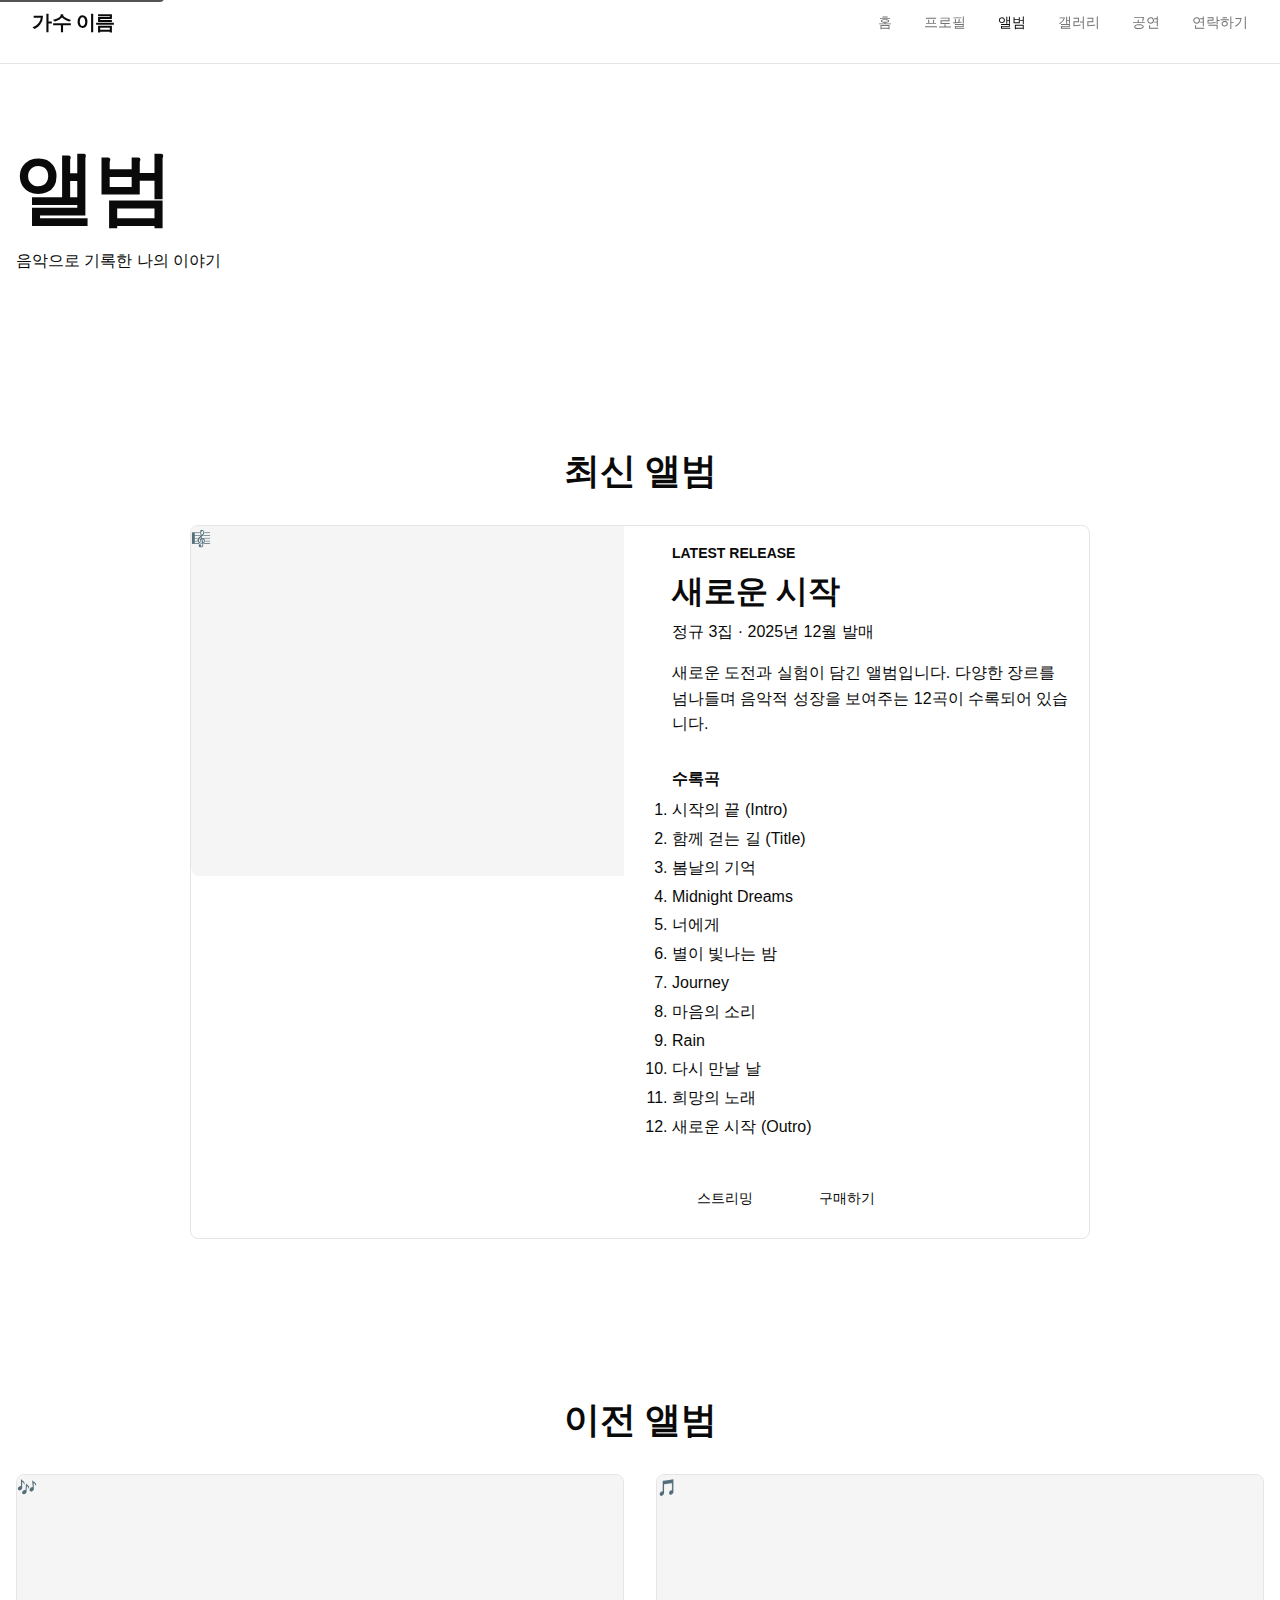
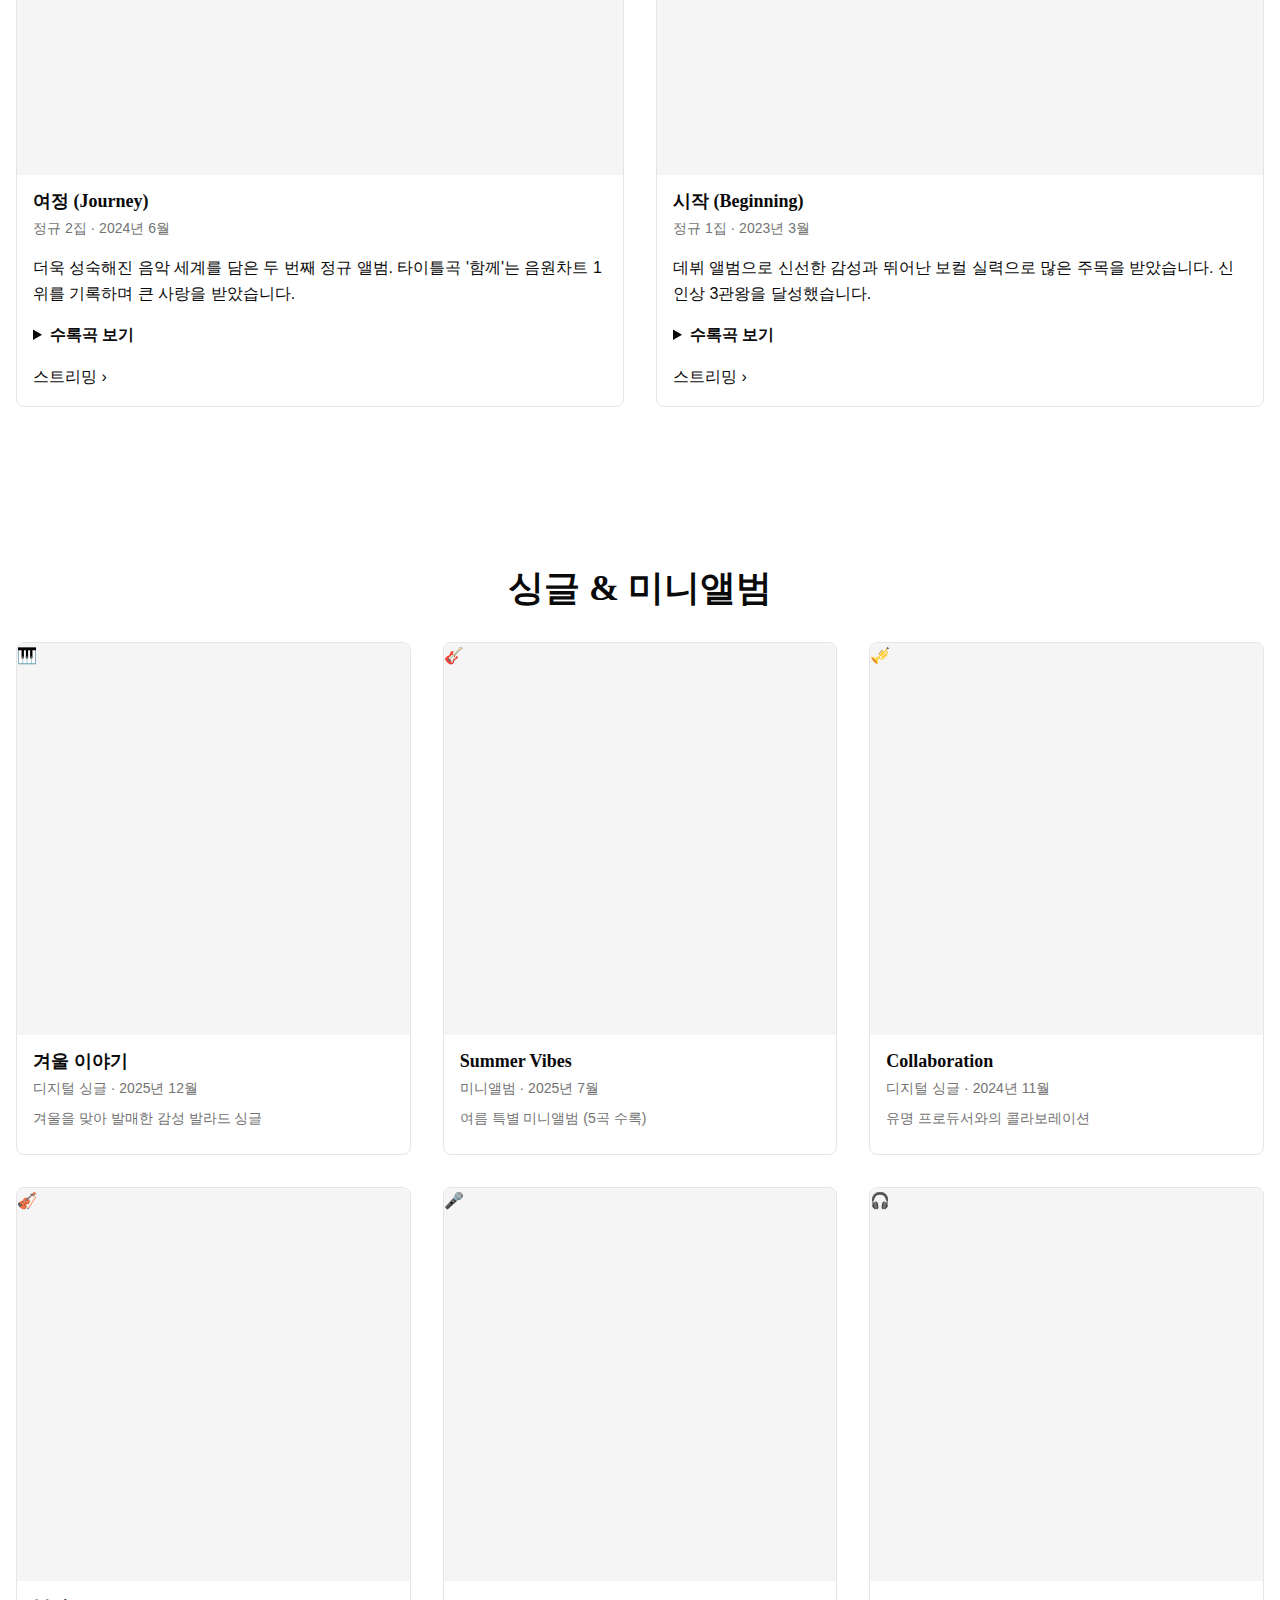
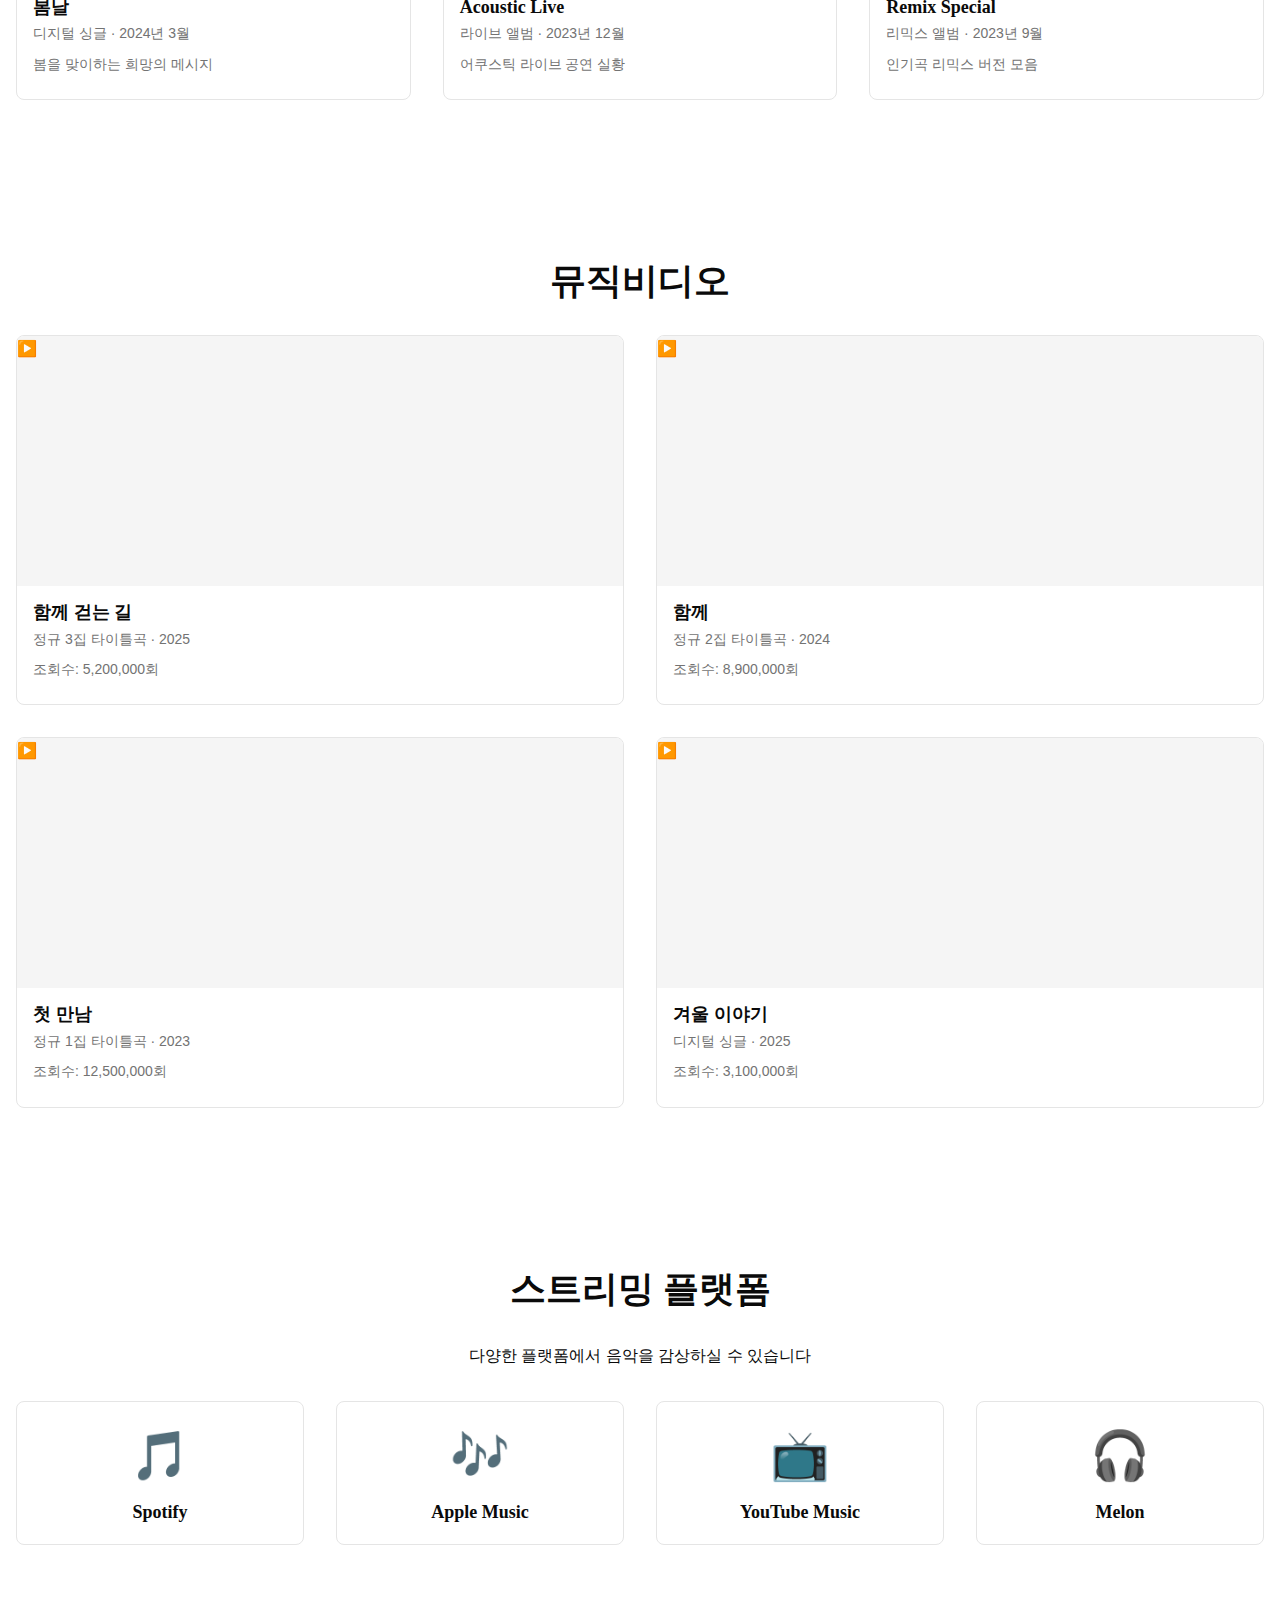
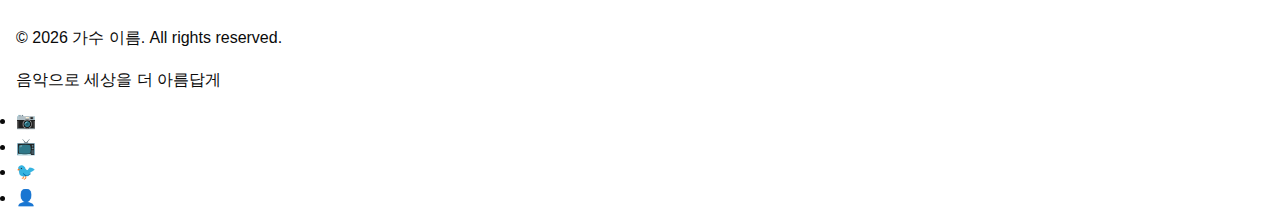
<file: albums.html>
<!DOCTYPE html>
<html lang="ko">
<head>
    <meta charset="UTF-8">
    <meta name="viewport" content="width=device-width, initial-scale=1.0">
    <meta name="description" content="가수 앨범 - 음반 및 디스코그래피">
    <meta name="keywords" content="가수, 앨범, 음반, 디스코그래피, 노래">
    <title>앨범 - 가수 이름</title>
    <link rel="stylesheet" href="assets/css/style.css">
</head>
<body>
    <!-- Skip to main content for accessibility -->
    <a href="#main-content" class="skip-link">본문으로 건너뛰기</a>

    <!-- Header -->
    <header>
        <div class="container">
            <div class="header-content">
                <a href="index.html" class="logo">가수 이름</a>
                
                <button class="menu-toggle" aria-label="메뉴 열기" aria-expanded="false">
                    <span class="menu-icon">☰</span>
                </button>
                
                <nav aria-label="주 메뉴">
                    <ul>
                        <li><a href="index.html">홈</a></li>
                        <li><a href="profile.html">프로필</a></li>
                        <li><a href="albums.html">앨범</a></li>
                        <li><a href="gallery.html">갤러리</a></li>
                        <li><a href="performances.html">공연</a></li>
                        <li><a href="contact.html">연락하기</a></li>
                    </ul>
                </nav>
            </div>
        </div>
    </header>

    <!-- Main Content -->
    <main id="main-content">
        <!-- Page Header -->
        <section class="hero">
            <div class="container">
                <h1>앨범</h1>
                <p>음악으로 기록한 나의 이야기</p>
            </div>
        </section>

        <!-- Latest Album -->
        <section class="section">
            <div class="container">
                <h2 class="section-title">최신 앨범</h2>
                
                <article class="card" style="max-width: 900px; margin: 0 auto;">
                    <div class="grid grid-2">
                        <div class="card-image" style="height: 350px; border-radius: 8px 0 0 8px;" role="img" aria-label="앨범 커버">
                            🎼
                        </div>
                        <div class="card-content" style="display: flex; flex-direction: column; justify-content: center;">
                            <span style="color: var(--secondary-color); font-weight: bold; text-transform: uppercase; font-size: 0.875rem;">
                                Latest Release
                            </span>
                            <h3 style="font-size: 2rem; margin: var(--spacing-xs) 0;">새로운 시작</h3>
                            <p style="color: var(--text-light); margin-bottom: var(--spacing-sm);">
                                정규 3집 · 2025년 12월 발매
                            </p>
                            <p style="margin-bottom: var(--spacing-md);">
                                새로운 도전과 실험이 담긴 앨범입니다. 다양한 장르를 넘나들며 
                                음악적 성장을 보여주는 12곡이 수록되어 있습니다.
                            </p>
                            
                            <div style="margin-bottom: var(--spacing-md);">
                                <h4 style="margin-bottom: var(--spacing-xs);">수록곡</h4>
                                <ol style="color: var(--text-light); line-height: 1.8;">
                                    <li>시작의 끝 (Intro)</li>
                                    <li>함께 걷는 길 (Title)</li>
                                    <li>봄날의 기억</li>
                                    <li>Midnight Dreams</li>
                                    <li>너에게</li>
                                    <li>별이 빛나는 밤</li>
                                    <li>Journey</li>
                                    <li>마음의 소리</li>
                                    <li>Rain</li>
                                    <li>다시 만날 날</li>
                                    <li>희망의 노래</li>
                                    <li>새로운 시작 (Outro)</li>
                                </ol>
                            </div>
                            
                            <div style="display: flex; gap: var(--spacing-sm); flex-wrap: wrap;">
                                <a href="#" class="btn">스트리밍</a>
                                <a href="#" class="btn" style="background-color: var(--accent-color);">구매하기</a>
                            </div>
                        </div>
                    </div>
                </article>
            </div>
        </section>

        <!-- Previous Albums -->
        <section class="section">
            <div class="container">
                <h2 class="section-title">이전 앨범</h2>
                
                <div class="grid grid-2">
                    <!-- Album 2 -->
                    <article class="card">
                        <div class="card-image" style="height: 300px;" role="img" aria-label="앨범 커버">
                            🎶
                        </div>
                        <div class="card-content">
                            <h3 class="card-title">여정 (Journey)</h3>
                            <p class="card-text">정규 2집 · 2024년 6월</p>
                            <p style="margin: var(--spacing-sm) 0;">
                                더욱 성숙해진 음악 세계를 담은 두 번째 정규 앨범. 
                                타이틀곡 '함께'는 음원차트 1위를 기록하며 큰 사랑을 받았습니다.
                            </p>
                            
                            <details style="margin-top: var(--spacing-sm);">
                                <summary style="cursor: pointer; font-weight: bold; color: var(--primary-color);">
                                    수록곡 보기
                                </summary>
                                <ol style="margin-top: var(--spacing-xs); color: var(--text-light); line-height: 1.8;">
                                    <li>Overture</li>
                                    <li>함께 (Title)</li>
                                    <li>그날의 약속</li>
                                    <li>Summer Breeze</li>
                                    <li>너의 목소리</li>
                                    <li>밤하늘</li>
                                    <li>Memories</li>
                                    <li>다시 시작</li>
                                    <li>여정 (Journey)</li>
                                    <li>Epilogue</li>
                                </ol>
                            </details>
                            
                            <div style="margin-top: var(--spacing-sm);">
                                <a href="#" style="color: var(--accent-color);">스트리밍 ›</a>
                            </div>
                        </div>
                    </article>

                    <!-- Album 1 -->
                    <article class="card">
                        <div class="card-image" style="height: 300px;" role="img" aria-label="앨범 커버">
                            🎵
                        </div>
                        <div class="card-content">
                            <h3 class="card-title">시작 (Beginning)</h3>
                            <p class="card-text">정규 1집 · 2023년 3월</p>
                            <p style="margin: var(--spacing-sm) 0;">
                                데뷔 앨범으로 신선한 감성과 뛰어난 보컬 실력으로 
                                많은 주목을 받았습니다. 신인상 3관왕을 달성했습니다.
                            </p>
                            
                            <details style="margin-top: var(--spacing-sm);">
                                <summary style="cursor: pointer; font-weight: bold; color: var(--primary-color);">
                                    수록곡 보기
                                </summary>
                                <ol style="margin-top: var(--spacing-xs); color: var(--text-light); line-height: 1.8;">
                                    <li>Hello World (Intro)</li>
                                    <li>첫 만남 (Title)</li>
                                    <li>설렘</li>
                                    <li>Spring Day</li>
                                    <li>너를 그리며</li>
                                    <li>Dream</li>
                                    <li>함께한 시간</li>
                                    <li>시작 (Beginning)</li>
                                </ol>
                            </details>
                            
                            <div style="margin-top: var(--spacing-sm);">
                                <a href="#" style="color: var(--accent-color);">스트리밍 ›</a>
                            </div>
                        </div>
                    </article>
                </div>
            </div>
        </section>

        <!-- Singles & EPs -->
        <section class="section">
            <div class="container">
                <h2 class="section-title">싱글 & 미니앨범</h2>
                
                <div class="grid grid-3">
                    <article class="card">
                        <div class="card-image" role="img" aria-label="앨범 커버">
                            🎹
                        </div>
                        <div class="card-content">
                            <h3 class="card-title">겨울 이야기</h3>
                            <p class="card-text">디지털 싱글 · 2025년 12월</p>
                            <p class="card-text">
                                겨울을 맞아 발매한 감성 발라드 싱글
                            </p>
                        </div>
                    </article>
                    
                    <article class="card">
                        <div class="card-image" role="img" aria-label="앨범 커버">
                            🎸
                        </div>
                        <div class="card-content">
                            <h3 class="card-title">Summer Vibes</h3>
                            <p class="card-text">미니앨범 · 2025년 7월</p>
                            <p class="card-text">
                                여름 특별 미니앨범 (5곡 수록)
                            </p>
                        </div>
                    </article>
                    
                    <article class="card">
                        <div class="card-image" role="img" aria-label="앨범 커버">
                            🎺
                        </div>
                        <div class="card-content">
                            <h3 class="card-title">Collaboration</h3>
                            <p class="card-text">디지털 싱글 · 2024년 11월</p>
                            <p class="card-text">
                                유명 프로듀서와의 콜라보레이션
                            </p>
                        </div>
                    </article>
                    
                    <article class="card">
                        <div class="card-image" role="img" aria-label="앨범 커버">
                            🎻
                        </div>
                        <div class="card-content">
                            <h3 class="card-title">봄날</h3>
                            <p class="card-text">디지털 싱글 · 2024년 3월</p>
                            <p class="card-text">
                                봄을 맞이하는 희망의 메시지
                            </p>
                        </div>
                    </article>
                    
                    <article class="card">
                        <div class="card-image" role="img" aria-label="앨범 커버">
                            🎤
                        </div>
                        <div class="card-content">
                            <h3 class="card-title">Acoustic Live</h3>
                            <p class="card-text">라이브 앨범 · 2023년 12월</p>
                            <p class="card-text">
                                어쿠스틱 라이브 공연 실황
                            </p>
                        </div>
                    </article>
                    
                    <article class="card">
                        <div class="card-image" role="img" aria-label="앨범 커버">
                            🎧
                        </div>
                        <div class="card-content">
                            <h3 class="card-title">Remix Special</h3>
                            <p class="card-text">리믹스 앨범 · 2023년 9월</p>
                            <p class="card-text">
                                인기곡 리믹스 버전 모음
                            </p>
                        </div>
                    </article>
                </div>
            </div>
        </section>

        <!-- Music Videos -->
        <section class="section">
            <div class="container">
                <h2 class="section-title">뮤직비디오</h2>
                
                <div class="grid grid-2">
                    <article class="card">
                        <div class="card-image" style="height: 250px;" role="img" aria-label="뮤직비디오 썸네일">
                            ▶️
                        </div>
                        <div class="card-content">
                            <h3 class="card-title">함께 걷는 길</h3>
                            <p class="card-text">정규 3집 타이틀곡 · 2025</p>
                            <p class="card-text">조회수: 5,200,000회</p>
                        </div>
                    </article>
                    
                    <article class="card">
                        <div class="card-image" style="height: 250px;" role="img" aria-label="뮤직비디오 썸네일">
                            ▶️
                        </div>
                        <div class="card-content">
                            <h3 class="card-title">함께</h3>
                            <p class="card-text">정규 2집 타이틀곡 · 2024</p>
                            <p class="card-text">조회수: 8,900,000회</p>
                        </div>
                    </article>
                    
                    <article class="card">
                        <div class="card-image" style="height: 250px;" role="img" aria-label="뮤직비디오 썸네일">
                            ▶️
                        </div>
                        <div class="card-content">
                            <h3 class="card-title">첫 만남</h3>
                            <p class="card-text">정규 1집 타이틀곡 · 2023</p>
                            <p class="card-text">조회수: 12,500,000회</p>
                        </div>
                    </article>
                    
                    <article class="card">
                        <div class="card-image" style="height: 250px;" role="img" aria-label="뮤직비디오 썸네일">
                            ▶️
                        </div>
                        <div class="card-content">
                            <h3 class="card-title">겨울 이야기</h3>
                            <p class="card-text">디지털 싱글 · 2025</p>
                            <p class="card-text">조회수: 3,100,000회</p>
                        </div>
                    </article>
                </div>
            </div>
        </section>

        <!-- Streaming Platforms -->
        <section class="section">
            <div class="container">
                <h2 class="section-title">스트리밍 플랫폼</h2>
                <p style="text-align: center; margin-bottom: var(--spacing-md); color: var(--text-light);">
                    다양한 플랫폼에서 음악을 감상하실 수 있습니다
                </p>
                
                <div class="grid grid-4">
                    <a href="#" class="card" style="text-decoration: none; text-align: center;">
                        <div class="card-content">
                            <div style="font-size: 3rem; margin-bottom: var(--spacing-xs);">🎵</div>
                            <h3 class="card-title">Spotify</h3>
                        </div>
                    </a>
                    
                    <a href="#" class="card" style="text-decoration: none; text-align: center;">
                        <div class="card-content">
                            <div style="font-size: 3rem; margin-bottom: var(--spacing-xs);">🎶</div>
                            <h3 class="card-title">Apple Music</h3>
                        </div>
                    </a>
                    
                    <a href="#" class="card" style="text-decoration: none; text-align: center;">
                        <div class="card-content">
                            <div style="font-size: 3rem; margin-bottom: var(--spacing-xs);">📺</div>
                            <h3 class="card-title">YouTube Music</h3>
                        </div>
                    </a>
                    
                    <a href="#" class="card" style="text-decoration: none; text-align: center;">
                        <div class="card-content">
                            <div style="font-size: 3rem; margin-bottom: var(--spacing-xs);">🎧</div>
                            <h3 class="card-title">Melon</h3>
                        </div>
                    </a>
                </div>
            </div>
        </section>
    </main>

    <!-- Footer -->
    <footer>
        <div class="container">
            <div class="footer-content">
                <p>&copy; <span class="current-year">2026</span> 가수 이름. All rights reserved.</p>
                <p>음악으로 세상을 더 아름답게</p>
                
                <ul class="social-links" aria-label="소셜 미디어 링크">
                    <li><a href="#" aria-label="인스타그램">📷</a></li>
                    <li><a href="#" aria-label="유튜브">📺</a></li>
                    <li><a href="#" aria-label="트위터">🐦</a></li>
                    <li><a href="#" aria-label="페이스북">👤</a></li>
                </ul>
            </div>
        </div>
    </footer>

    <script src="assets/js/main.js"></script>
</body>
</html>
</file>
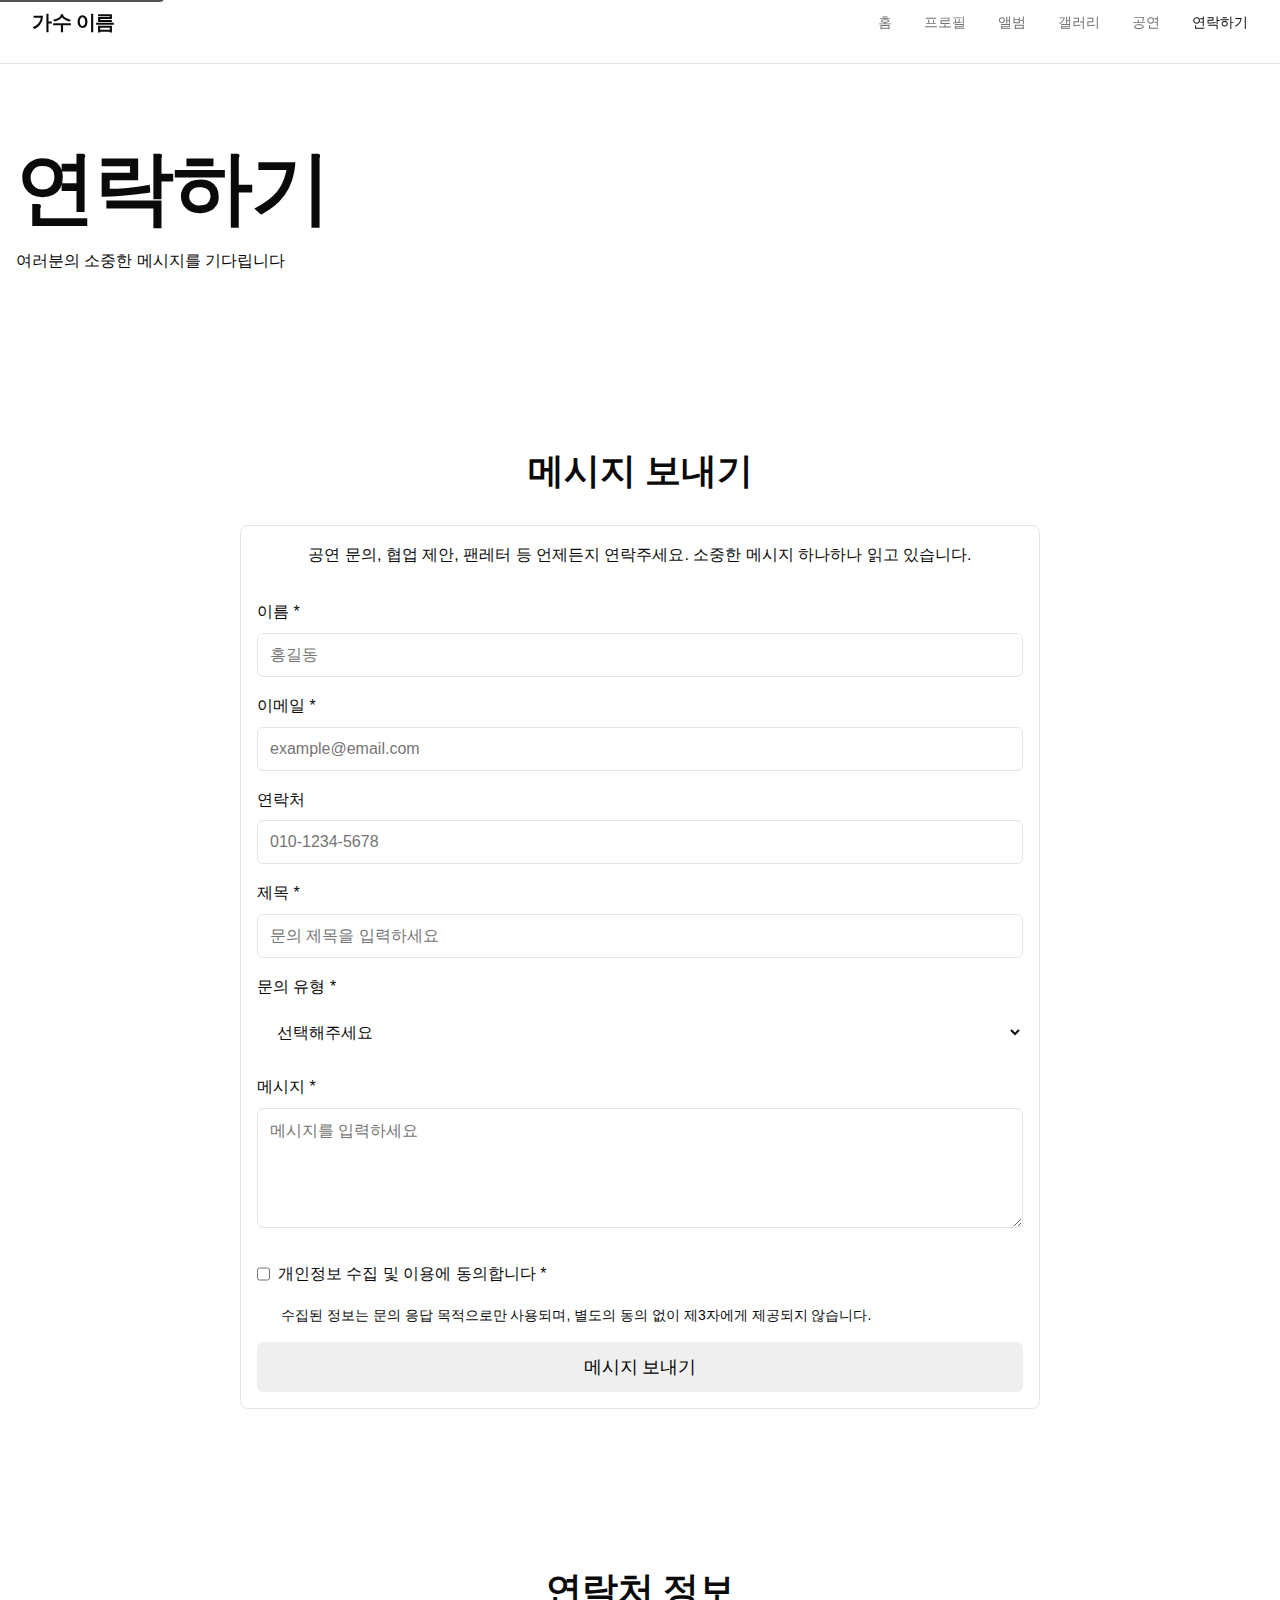
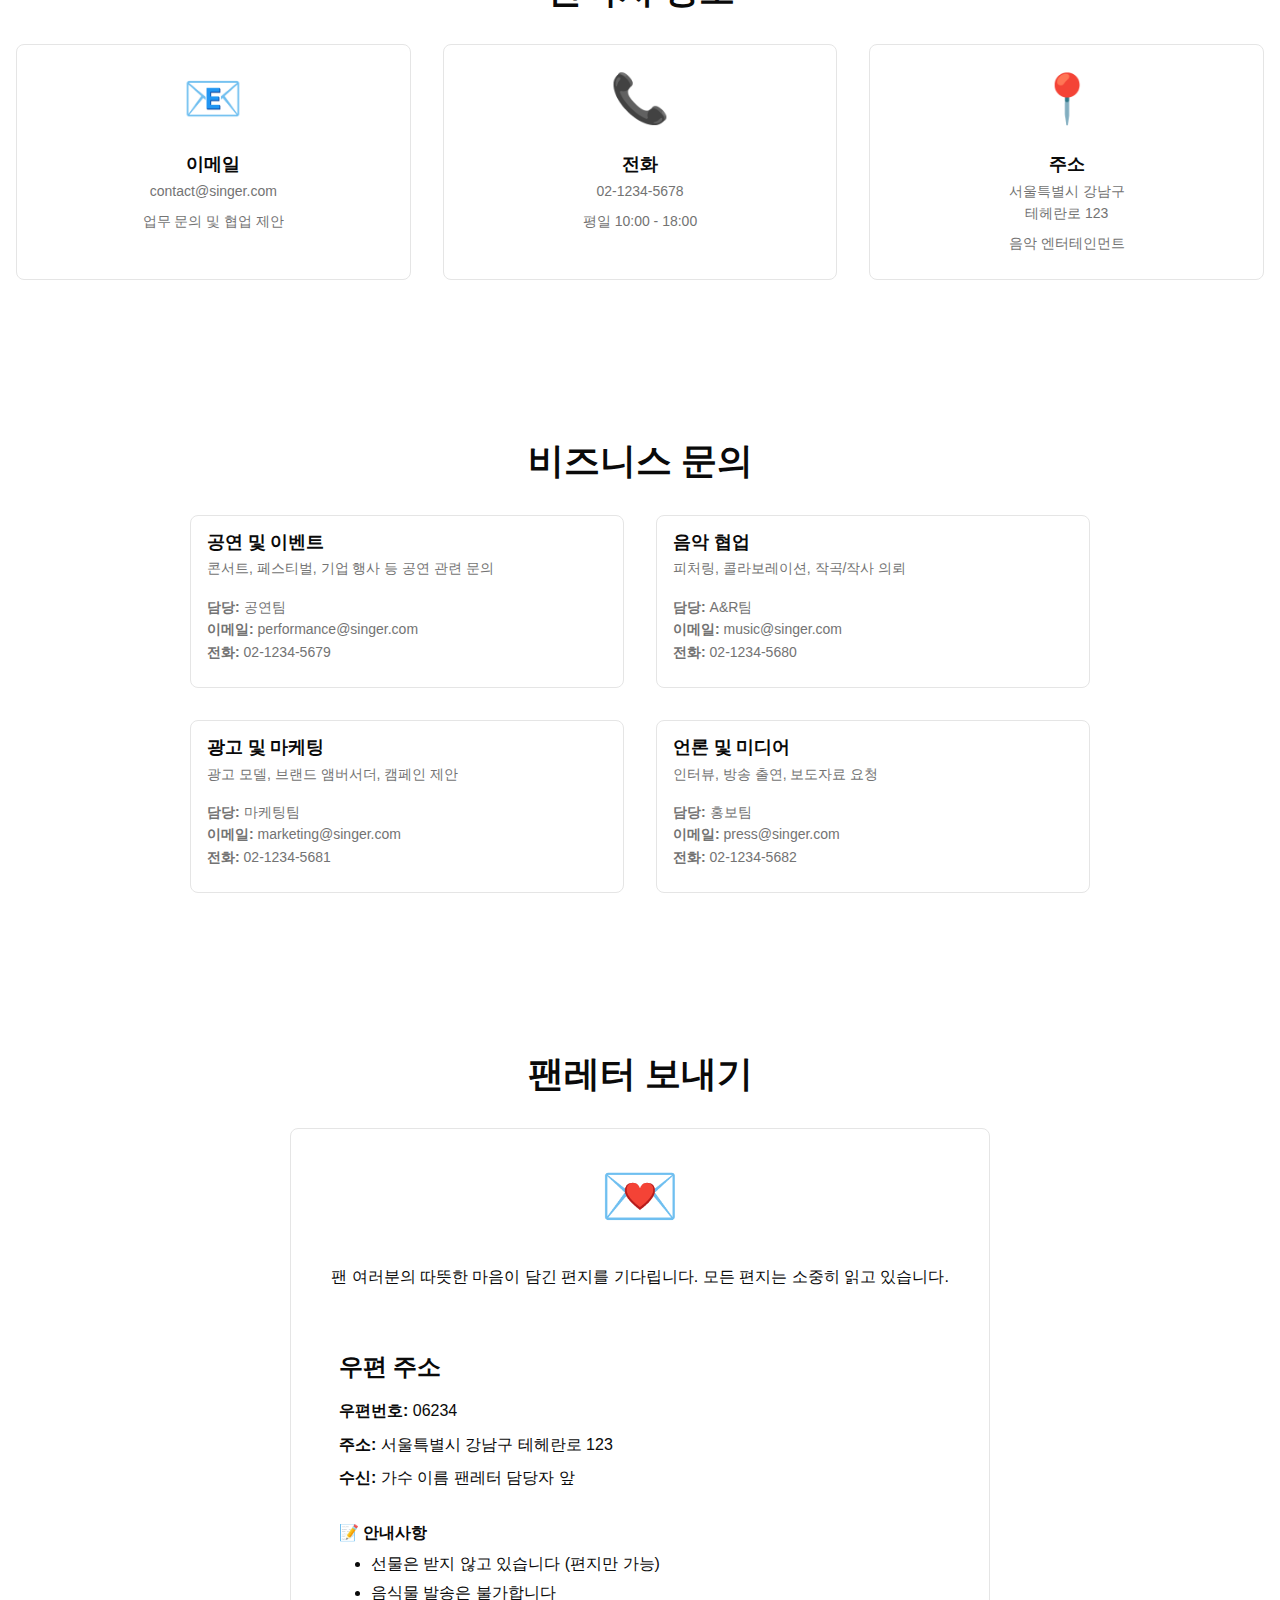
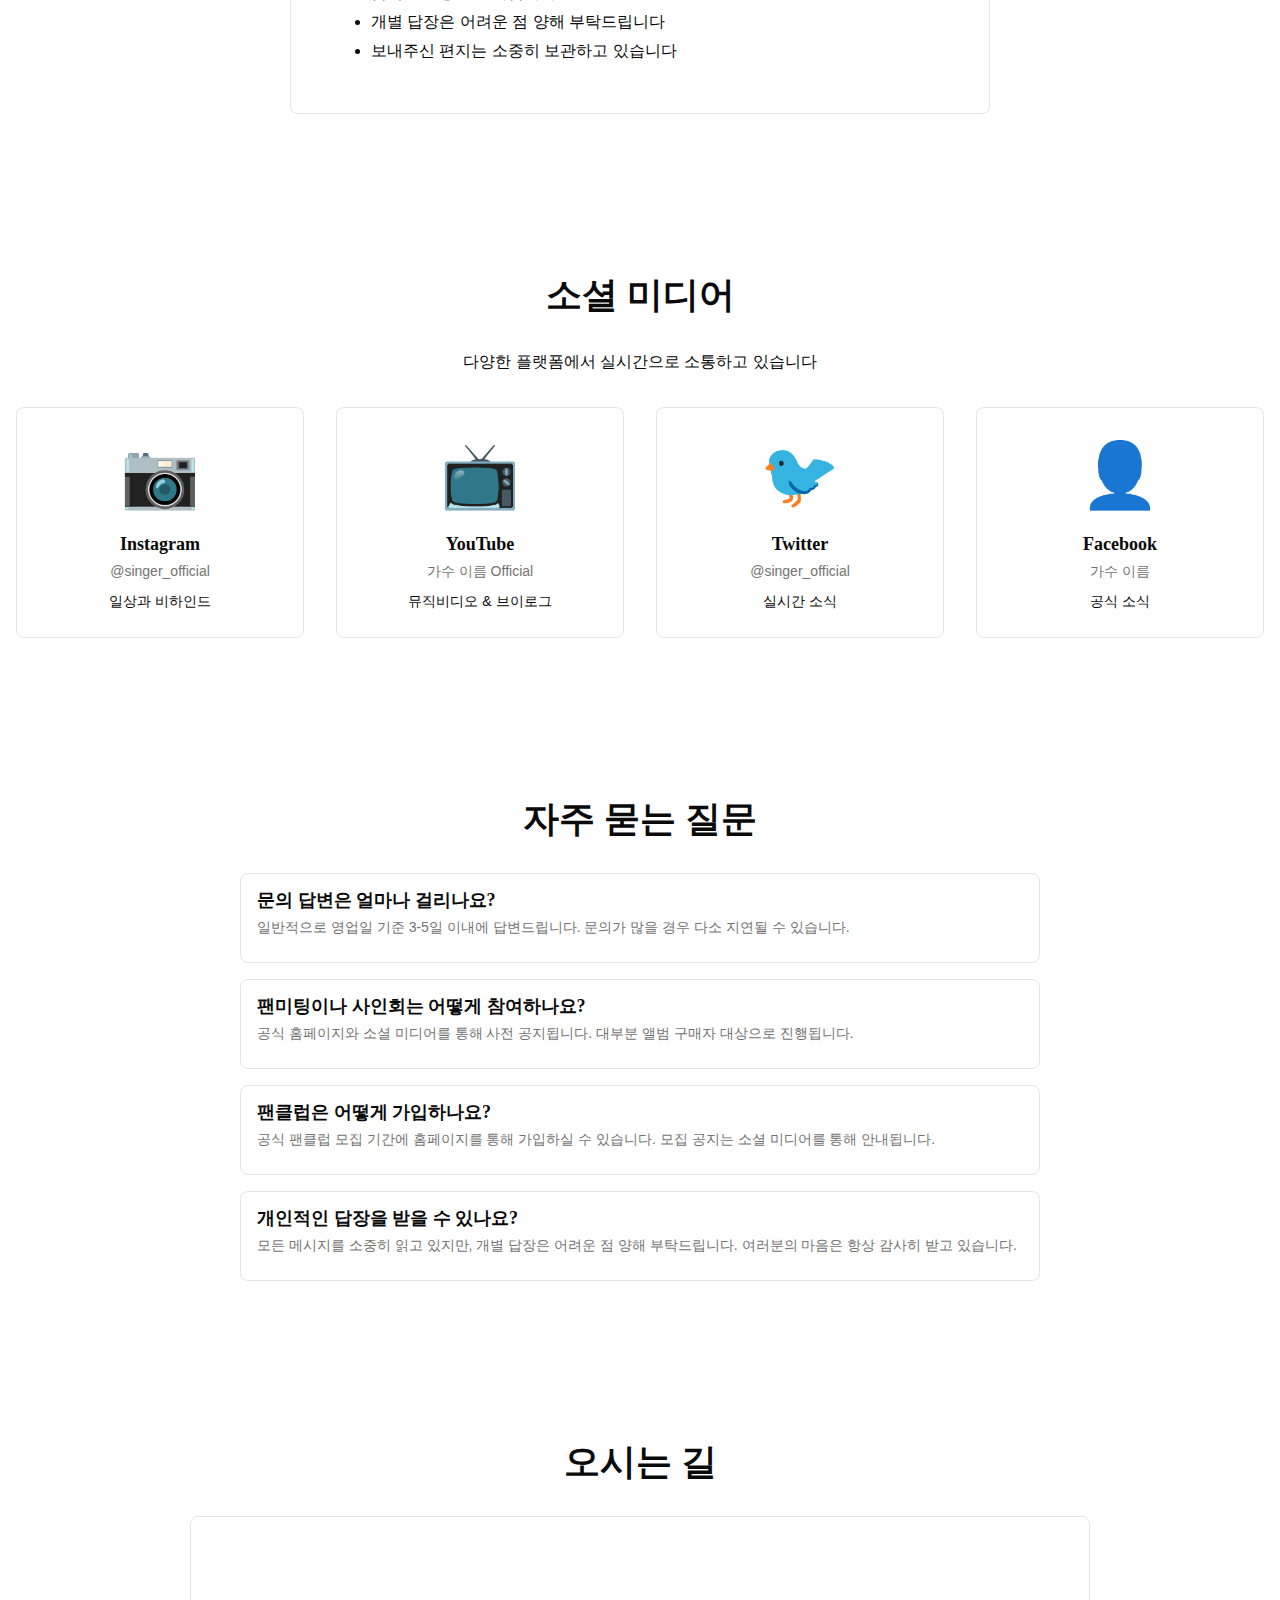
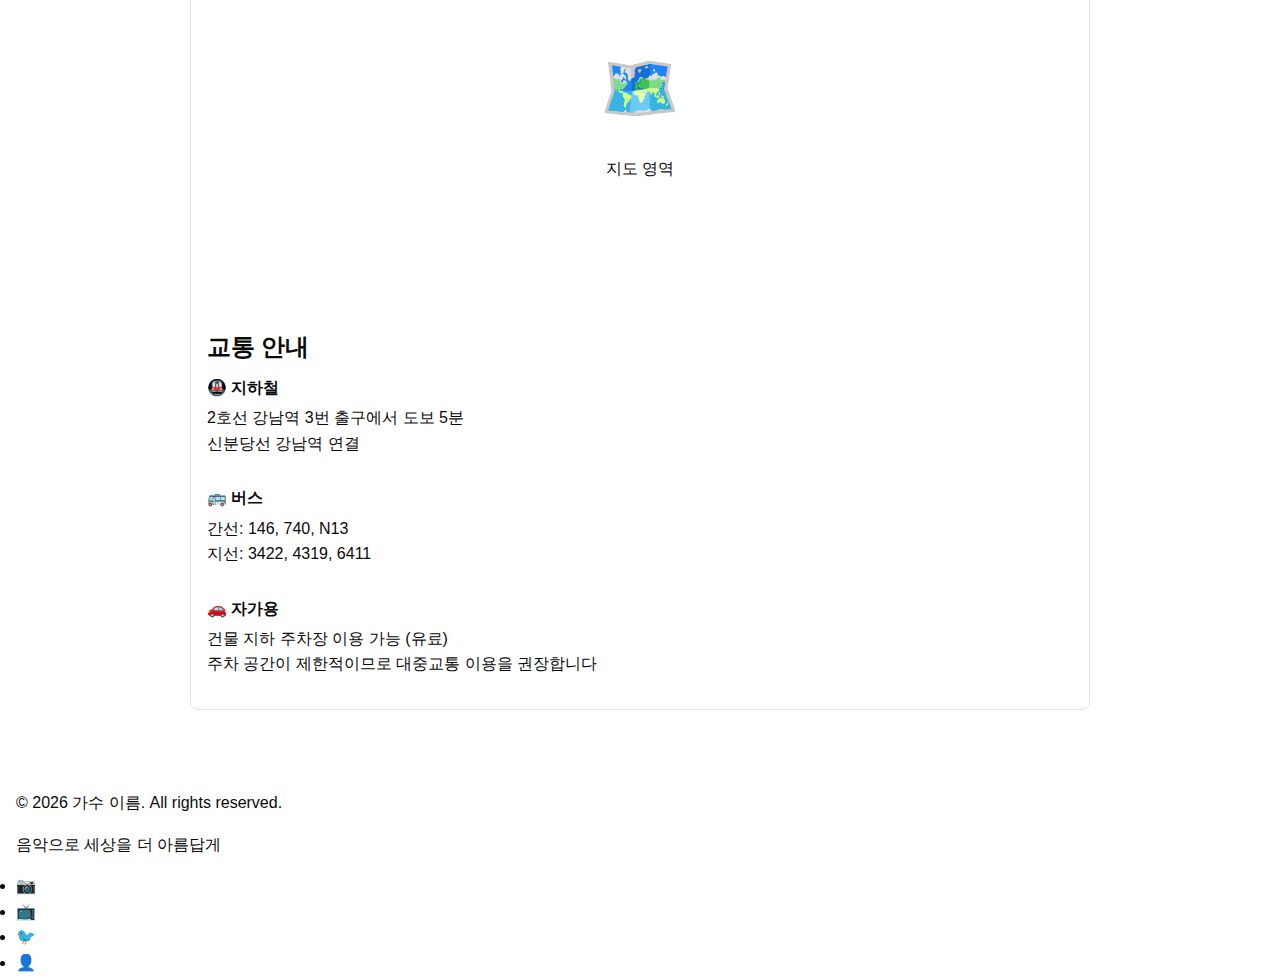
<file: contact.html>
<!DOCTYPE html>
<html lang="ko">
<head>
    <meta charset="UTF-8">
    <meta name="viewport" content="width=device-width, initial-scale=1.0">
    <meta name="description" content="가수 연락하기 - 문의 및 협업 제안">
    <meta name="keywords" content="가수, 연락하기, 문의, 협업, 팬레터">
    <title>연락하기 - 가수 이름</title>
    <link rel="stylesheet" href="assets/css/style.css">
</head>
<body>
    <!-- Skip to main content for accessibility -->
    <a href="#main-content" class="skip-link">본문으로 건너뛰기</a>

    <!-- Header -->
    <header>
        <div class="container">
            <div class="header-content">
                <a href="index.html" class="logo">가수 이름</a>
                
                <button class="menu-toggle" aria-label="메뉴 열기" aria-expanded="false">
                    <span class="menu-icon">☰</span>
                </button>
                
                <nav aria-label="주 메뉴">
                    <ul>
                        <li><a href="index.html">홈</a></li>
                        <li><a href="profile.html">프로필</a></li>
                        <li><a href="albums.html">앨범</a></li>
                        <li><a href="gallery.html">갤러리</a></li>
                        <li><a href="performances.html">공연</a></li>
                        <li><a href="contact.html">연락하기</a></li>
                    </ul>
                </nav>
            </div>
        </div>
    </header>

    <!-- Main Content -->
    <main id="main-content">
        <!-- Page Header -->
        <section class="hero">
            <div class="container">
                <h1>연락하기</h1>
                <p>여러분의 소중한 메시지를 기다립니다</p>
            </div>
        </section>

        <!-- Contact Form -->
        <section class="section">
            <div class="container">
                <div style="max-width: 800px; margin: 0 auto;">
                    <h2 class="section-title">메시지 보내기</h2>
                    
                    <div class="card">
                        <div class="card-content">
                            <p style="text-align: center; color: var(--text-light); margin-bottom: var(--spacing-md);">
                                공연 문의, 협업 제안, 팬레터 등 언제든지 연락주세요. 
                                소중한 메시지 하나하나 읽고 있습니다.
                            </p>
                            
                            <form id="contact-form">
                                <div class="form-group">
                                    <label for="name">이름 <span style="color: var(--secondary-color);">*</span></label>
                                    <input 
                                        type="text" 
                                        id="name" 
                                        name="name" 
                                        required
                                        aria-required="true"
                                        placeholder="홍길동"
                                    >
                                </div>
                                
                                <div class="form-group">
                                    <label for="email">이메일 <span style="color: var(--secondary-color);">*</span></label>
                                    <input 
                                        type="email" 
                                        id="email" 
                                        name="email" 
                                        required
                                        aria-required="true"
                                        placeholder="example@email.com"
                                    >
                                </div>
                                
                                <div class="form-group">
                                    <label for="phone">연락처</label>
                                    <input 
                                        type="tel" 
                                        id="phone" 
                                        name="phone"
                                        placeholder="010-1234-5678"
                                    >
                                </div>
                                
                                <div class="form-group">
                                    <label for="subject">제목 <span style="color: var(--secondary-color);">*</span></label>
                                    <input 
                                        type="text" 
                                        id="subject" 
                                        name="subject" 
                                        required
                                        aria-required="true"
                                        placeholder="문의 제목을 입력하세요"
                                    >
                                </div>
                                
                                <div class="form-group">
                                    <label for="category">문의 유형 <span style="color: var(--secondary-color);">*</span></label>
                                    <select 
                                        id="category" 
                                        name="category" 
                                        required
                                        aria-required="true"
                                        style="width: 100%; padding: var(--spacing-sm); border: 2px solid var(--border-color); border-radius: 4px; font-family: inherit; font-size: 1rem;"
                                    >
                                        <option value="">선택해주세요</option>
                                        <option value="performance">공연 문의</option>
                                        <option value="collaboration">협업 제안</option>
                                        <option value="fanmail">팬레터</option>
                                        <option value="media">언론/미디어</option>
                                        <option value="other">기타</option>
                                    </select>
                                </div>
                                
                                <div class="form-group">
                                    <label for="message">메시지 <span style="color: var(--secondary-color);">*</span></label>
                                    <textarea 
                                        id="message" 
                                        name="message" 
                                        required
                                        aria-required="true"
                                        placeholder="메시지를 입력하세요"
                                    ></textarea>
                                </div>
                                
                                <div style="margin-bottom: var(--spacing-sm);">
                                    <label style="display: flex; align-items: center; cursor: pointer; font-weight: normal;">
                                        <input 
                                            type="checkbox" 
                                            name="privacy" 
                                            required
                                            style="margin-right: var(--spacing-xs); width: auto;"
                                        >
                                        <span>개인정보 수집 및 이용에 동의합니다 <span style="color: var(--secondary-color);">*</span></span>
                                    </label>
                                    <p style="font-size: 0.875rem; color: var(--text-light); margin-top: var(--spacing-xs); margin-left: 1.5rem;">
                                        수집된 정보는 문의 응답 목적으로만 사용되며, 
                                        별도의 동의 없이 제3자에게 제공되지 않습니다.
                                    </p>
                                </div>
                                
                                <button type="submit" class="btn" style="width: 100%; font-size: 1.1rem;">
                                    메시지 보내기
                                </button>
                            </form>
                        </div>
                    </div>
                </div>
            </div>
        </section>

        <!-- Contact Info -->
        <section class="section">
            <div class="container">
                <h2 class="section-title">연락처 정보</h2>
                
                <div class="grid grid-3">
                    <article class="card">
                        <div class="card-content" style="text-align: center;">
                            <div style="font-size: 3rem; margin-bottom: var(--spacing-sm);">📧</div>
                            <h3 class="card-title">이메일</h3>
                            <p class="card-text">
                                <a href="mailto:contact@singer.com">contact@singer.com</a>
                            </p>
                            <p class="card-text" style="font-size: 0.875rem;">
                                업무 문의 및 협업 제안
                            </p>
                        </div>
                    </article>
                    
                    <article class="card">
                        <div class="card-content" style="text-align: center;">
                            <div style="font-size: 3rem; margin-bottom: var(--spacing-sm);">📞</div>
                            <h3 class="card-title">전화</h3>
                            <p class="card-text">
                                <a href="tel:+82-2-1234-5678">02-1234-5678</a>
                            </p>
                            <p class="card-text" style="font-size: 0.875rem;">
                                평일 10:00 - 18:00
                            </p>
                        </div>
                    </article>
                    
                    <article class="card">
                        <div class="card-content" style="text-align: center;">
                            <div style="font-size: 3rem; margin-bottom: var(--spacing-sm);">📍</div>
                            <h3 class="card-title">주소</h3>
                            <p class="card-text">
                                서울특별시 강남구<br>
                                테헤란로 123
                            </p>
                            <p class="card-text" style="font-size: 0.875rem;">
                                음악 엔터테인먼트
                            </p>
                        </div>
                    </article>
                </div>
            </div>
        </section>

        <!-- Business Inquiries -->
        <section class="section">
            <div class="container">
                <h2 class="section-title">비즈니스 문의</h2>
                
                <div style="max-width: 900px; margin: 0 auto;">
                    <div class="grid grid-2">
                        <article class="card">
                            <div class="card-content">
                                <h3 class="card-title">공연 및 이벤트</h3>
                                <p class="card-text" style="margin-bottom: var(--spacing-sm);">
                                    콘서트, 페스티벌, 기업 행사 등 공연 관련 문의
                                </p>
                                <p class="card-text">
                                    <strong>담당:</strong> 공연팀<br>
                                    <strong>이메일:</strong> <a href="mailto:performance@singer.com">performance@singer.com</a><br>
                                    <strong>전화:</strong> 02-1234-5679
                                </p>
                            </div>
                        </article>
                        
                        <article class="card">
                            <div class="card-content">
                                <h3 class="card-title">음악 협업</h3>
                                <p class="card-text" style="margin-bottom: var(--spacing-sm);">
                                    피처링, 콜라보레이션, 작곡/작사 의뢰
                                </p>
                                <p class="card-text">
                                    <strong>담당:</strong> A&R팀<br>
                                    <strong>이메일:</strong> <a href="mailto:music@singer.com">music@singer.com</a><br>
                                    <strong>전화:</strong> 02-1234-5680
                                </p>
                            </div>
                        </article>
                        
                        <article class="card">
                            <div class="card-content">
                                <h3 class="card-title">광고 및 마케팅</h3>
                                <p class="card-text" style="margin-bottom: var(--spacing-sm);">
                                    광고 모델, 브랜드 앰버서더, 캠페인 제안
                                </p>
                                <p class="card-text">
                                    <strong>담당:</strong> 마케팅팀<br>
                                    <strong>이메일:</strong> <a href="mailto:marketing@singer.com">marketing@singer.com</a><br>
                                    <strong>전화:</strong> 02-1234-5681
                                </p>
                            </div>
                        </article>
                        
                        <article class="card">
                            <div class="card-content">
                                <h3 class="card-title">언론 및 미디어</h3>
                                <p class="card-text" style="margin-bottom: var(--spacing-sm);">
                                    인터뷰, 방송 출연, 보도자료 요청
                                </p>
                                <p class="card-text">
                                    <strong>담당:</strong> 홍보팀<br>
                                    <strong>이메일:</strong> <a href="mailto:press@singer.com">press@singer.com</a><br>
                                    <strong>전화:</strong> 02-1234-5682
                                </p>
                            </div>
                        </article>
                    </div>
                </div>
            </div>
        </section>

        <!-- Fan Mail -->
        <section class="section">
            <div class="container">
                <h2 class="section-title">팬레터 보내기</h2>
                
                <div style="max-width: 700px; margin: 0 auto;">
                    <div class="card">
                        <div class="card-content">
                            <div style="text-align: center; margin-bottom: var(--spacing-md);">
                                <div style="font-size: 4rem; margin-bottom: var(--spacing-sm);">💌</div>
                                <p style="color: var(--text-light);">
                                    팬 여러분의 따뜻한 마음이 담긴 편지를 기다립니다. 
                                    모든 편지는 소중히 읽고 있습니다.
                                </p>
                            </div>
                            
                            <div style="background-color: var(--bg-light); padding: var(--spacing-md); border-radius: 8px;">
                                <h3 style="margin-bottom: var(--spacing-sm);">우편 주소</h3>
                                <p style="margin-bottom: var(--spacing-xs);">
                                    <strong>우편번호:</strong> 06234
                                </p>
                                <p style="margin-bottom: var(--spacing-xs);">
                                    <strong>주소:</strong> 서울특별시 강남구 테헤란로 123
                                </p>
                                <p style="margin-bottom: var(--spacing-sm);">
                                    <strong>수신:</strong> 가수 이름 팬레터 담당자 앞
                                </p>
                                
                                <div style="border-top: 1px solid var(--border-color); padding-top: var(--spacing-sm); margin-top: var(--spacing-sm);">
                                    <h4 style="color: var(--primary-color); margin-bottom: var(--spacing-xs);">
                                        📝 안내사항
                                    </h4>
                                    <ul style="color: var(--text-light); line-height: 1.8; margin-left: var(--spacing-md);">
                                        <li>선물은 받지 않고 있습니다 (편지만 가능)</li>
                                        <li>음식물 발송은 불가합니다</li>
                                        <li>개별 답장은 어려운 점 양해 부탁드립니다</li>
                                        <li>보내주신 편지는 소중히 보관하고 있습니다</li>
                                    </ul>
                                </div>
                            </div>
                        </div>
                    </div>
                </div>
            </div>
        </section>

        <!-- Social Media -->
        <section class="section">
            <div class="container">
                <h2 class="section-title">소셜 미디어</h2>
                
                <p style="text-align: center; color: var(--text-light); margin-bottom: var(--spacing-md);">
                    다양한 플랫폼에서 실시간으로 소통하고 있습니다
                </p>
                
                <div class="grid grid-4">
                    <a href="#" class="card" style="text-decoration: none; transition: transform var(--transition-speed);">
                        <div class="card-content" style="text-align: center;">
                            <div style="font-size: 4rem; margin-bottom: var(--spacing-xs);">📷</div>
                            <h3 class="card-title">Instagram</h3>
                            <p class="card-text">@singer_official</p>
                            <p class="card-text" style="font-size: 0.875rem; color: var(--text-light);">
                                일상과 비하인드
                            </p>
                        </div>
                    </a>
                    
                    <a href="#" class="card" style="text-decoration: none; transition: transform var(--transition-speed);">
                        <div class="card-content" style="text-align: center;">
                            <div style="font-size: 4rem; margin-bottom: var(--spacing-xs);">📺</div>
                            <h3 class="card-title">YouTube</h3>
                            <p class="card-text">가수 이름 Official</p>
                            <p class="card-text" style="font-size: 0.875rem; color: var(--text-light);">
                                뮤직비디오 & 브이로그
                            </p>
                        </div>
                    </a>
                    
                    <a href="#" class="card" style="text-decoration: none; transition: transform var(--transition-speed);">
                        <div class="card-content" style="text-align: center;">
                            <div style="font-size: 4rem; margin-bottom: var(--spacing-xs);">🐦</div>
                            <h3 class="card-title">Twitter</h3>
                            <p class="card-text">@singer_official</p>
                            <p class="card-text" style="font-size: 0.875rem; color: var(--text-light);">
                                실시간 소식
                            </p>
                        </div>
                    </a>
                    
                    <a href="#" class="card" style="text-decoration: none; transition: transform var(--transition-speed);">
                        <div class="card-content" style="text-align: center;">
                            <div style="font-size: 4rem; margin-bottom: var(--spacing-xs);">👤</div>
                            <h3 class="card-title">Facebook</h3>
                            <p class="card-text">가수 이름</p>
                            <p class="card-text" style="font-size: 0.875rem; color: var(--text-light);">
                                공식 소식
                            </p>
                        </div>
                    </a>
                </div>
            </div>
        </section>

        <!-- FAQ -->
        <section class="section">
            <div class="container">
                <h2 class="section-title">자주 묻는 질문</h2>
                
                <div style="max-width: 800px; margin: 0 auto;">
                    <article class="card" style="margin-bottom: var(--spacing-sm);">
                        <div class="card-content">
                            <h3 class="card-title">문의 답변은 얼마나 걸리나요?</h3>
                            <p class="card-text">
                                일반적으로 영업일 기준 3-5일 이내에 답변드립니다. 
                                문의가 많을 경우 다소 지연될 수 있습니다.
                            </p>
                        </div>
                    </article>
                    
                    <article class="card" style="margin-bottom: var(--spacing-sm);">
                        <div class="card-content">
                            <h3 class="card-title">팬미팅이나 사인회는 어떻게 참여하나요?</h3>
                            <p class="card-text">
                                공식 홈페이지와 소셜 미디어를 통해 사전 공지됩니다. 
                                대부분 앨범 구매자 대상으로 진행됩니다.
                            </p>
                        </div>
                    </article>
                    
                    <article class="card" style="margin-bottom: var(--spacing-sm);">
                        <div class="card-content">
                            <h3 class="card-title">팬클럽은 어떻게 가입하나요?</h3>
                            <p class="card-text">
                                공식 팬클럽 모집 기간에 홈페이지를 통해 가입하실 수 있습니다. 
                                모집 공지는 소셜 미디어를 통해 안내됩니다.
                            </p>
                        </div>
                    </article>
                    
                    <article class="card">
                        <div class="card-content">
                            <h3 class="card-title">개인적인 답장을 받을 수 있나요?</h3>
                            <p class="card-text">
                                모든 메시지를 소중히 읽고 있지만, 개별 답장은 어려운 점 양해 부탁드립니다. 
                                여러분의 마음은 항상 감사히 받고 있습니다.
                            </p>
                        </div>
                    </article>
                </div>
            </div>
        </section>

        <!-- Map Section -->
        <section class="section">
            <div class="container">
                <h2 class="section-title">오시는 길</h2>
                
                <div style="max-width: 900px; margin: 0 auto;">
                    <div class="card">
                        <div class="card-image" style="height: 400px; background-color: var(--bg-light); display: flex; align-items: center; justify-content: center; flex-direction: column;">
                            <div style="font-size: 4rem; margin-bottom: var(--spacing-sm);">🗺️</div>
                            <p style="color: var(--text-light);">지도 영역</p>
                        </div>
                        <div class="card-content">
                            <h3 style="margin-bottom: var(--spacing-sm);">교통 안내</h3>
                            
                            <div style="margin-bottom: var(--spacing-md);">
                                <h4 style="color: var(--primary-color); margin-bottom: var(--spacing-xs);">
                                    🚇 지하철
                                </h4>
                                <p style="color: var(--text-light);">
                                    2호선 강남역 3번 출구에서 도보 5분<br>
                                    신분당선 강남역 연결
                                </p>
                            </div>
                            
                            <div style="margin-bottom: var(--spacing-md);">
                                <h4 style="color: var(--primary-color); margin-bottom: var(--spacing-xs);">
                                    🚌 버스
                                </h4>
                                <p style="color: var(--text-light);">
                                    간선: 146, 740, N13<br>
                                    지선: 3422, 4319, 6411
                                </p>
                            </div>
                            
                            <div>
                                <h4 style="color: var(--primary-color); margin-bottom: var(--spacing-xs);">
                                    🚗 자가용
                                </h4>
                                <p style="color: var(--text-light);">
                                    건물 지하 주차장 이용 가능 (유료)<br>
                                    주차 공간이 제한적이므로 대중교통 이용을 권장합니다
                                </p>
                            </div>
                        </div>
                    </div>
                </div>
            </div>
        </section>
    </main>

    <!-- Footer -->
    <footer>
        <div class="container">
            <div class="footer-content">
                <p>&copy; <span class="current-year">2026</span> 가수 이름. All rights reserved.</p>
                <p>음악으로 세상을 더 아름답게</p>
                
                <ul class="social-links" aria-label="소셜 미디어 링크">
                    <li><a href="#" aria-label="인스타그램">📷</a></li>
                    <li><a href="#" aria-label="유튜브">📺</a></li>
                    <li><a href="#" aria-label="트위터">🐦</a></li>
                    <li><a href="#" aria-label="페이스북">👤</a></li>
                </ul>
            </div>
        </div>
    </footer>

    <script src="assets/js/main.js"></script>
</body>
</html>
</file>
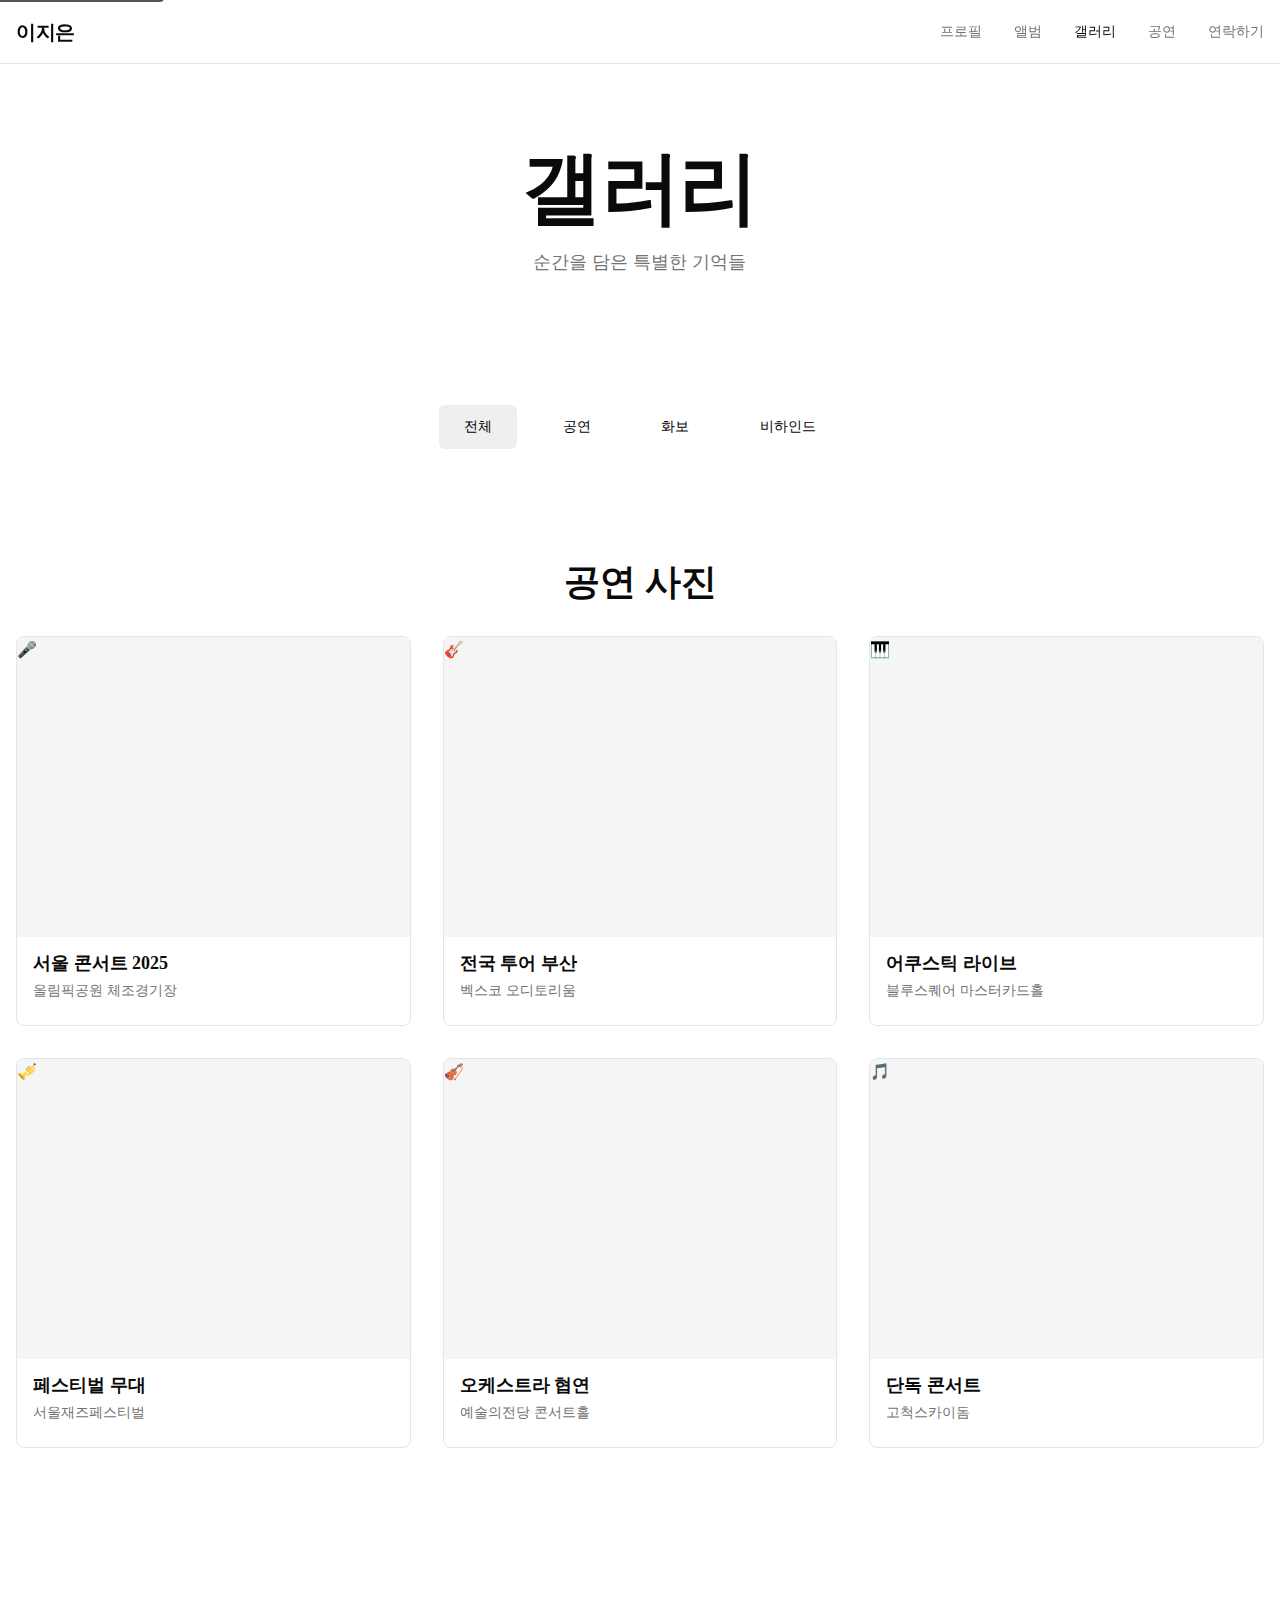
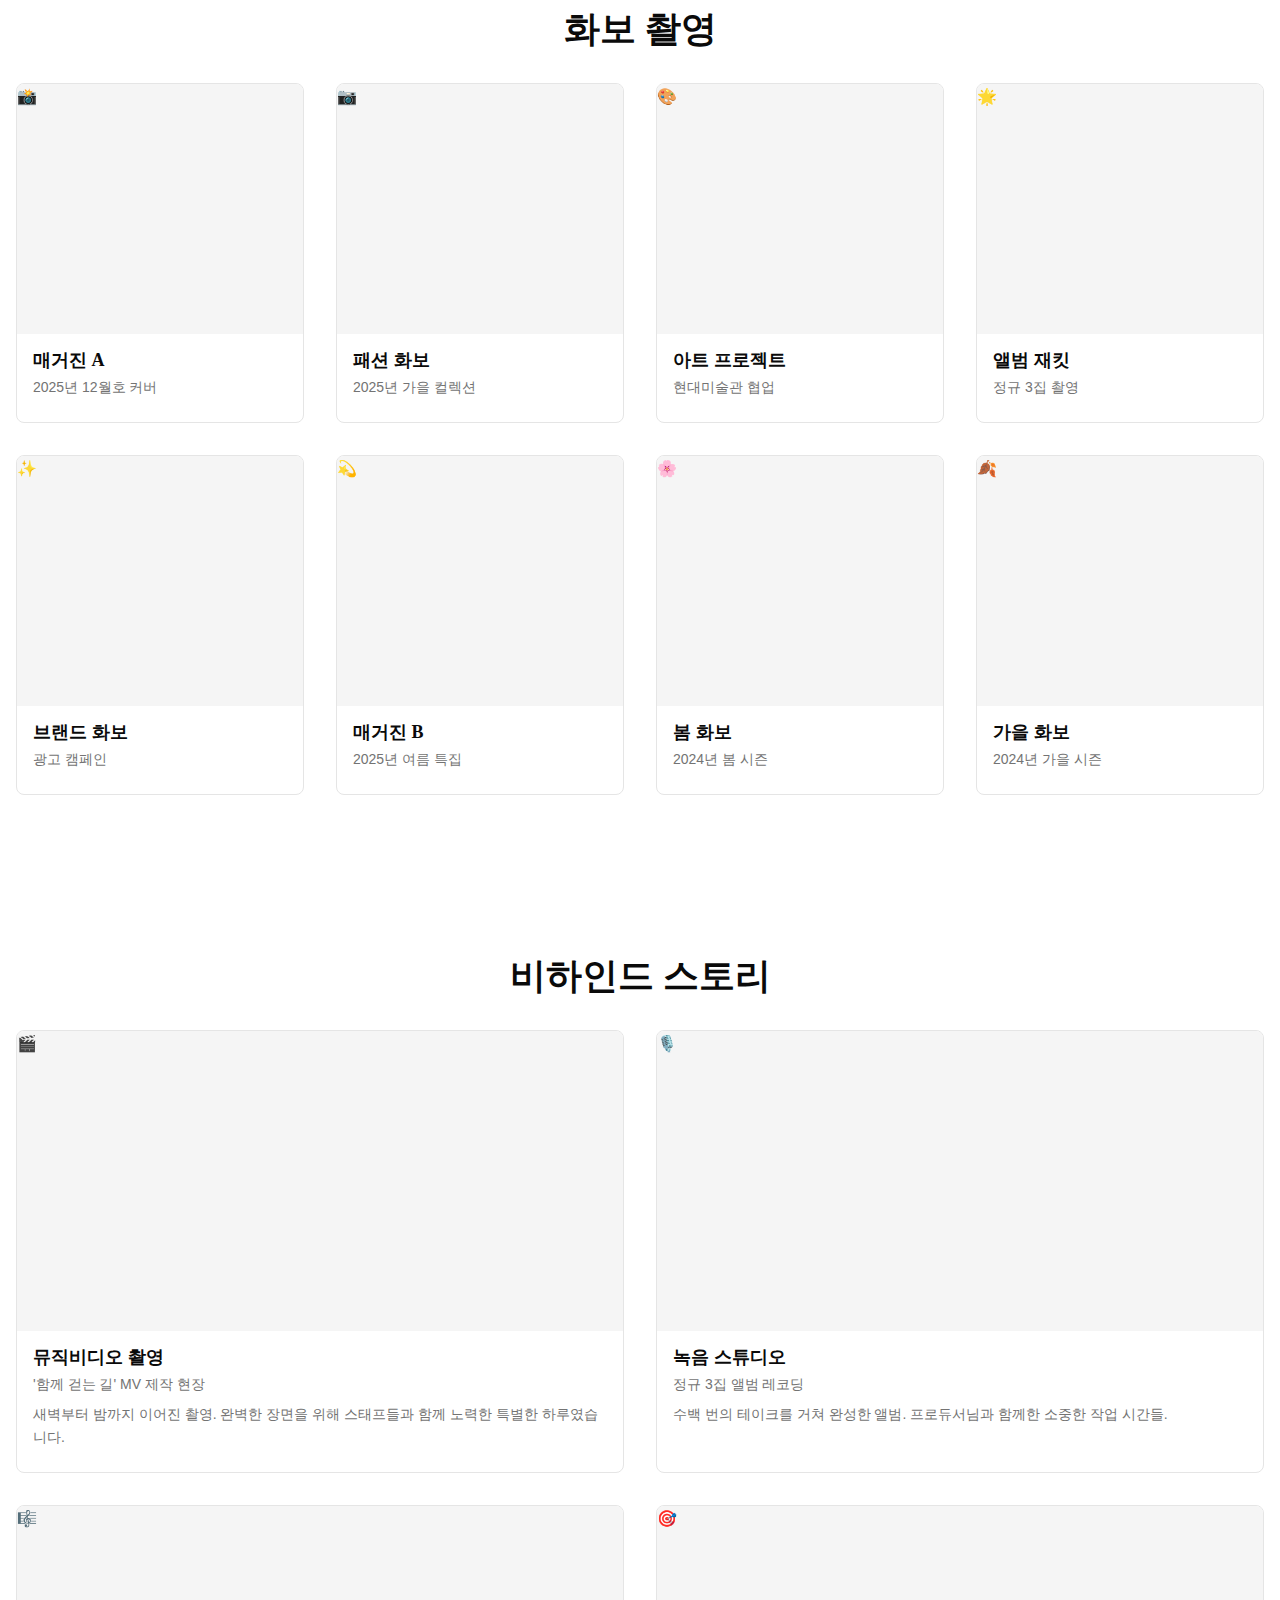
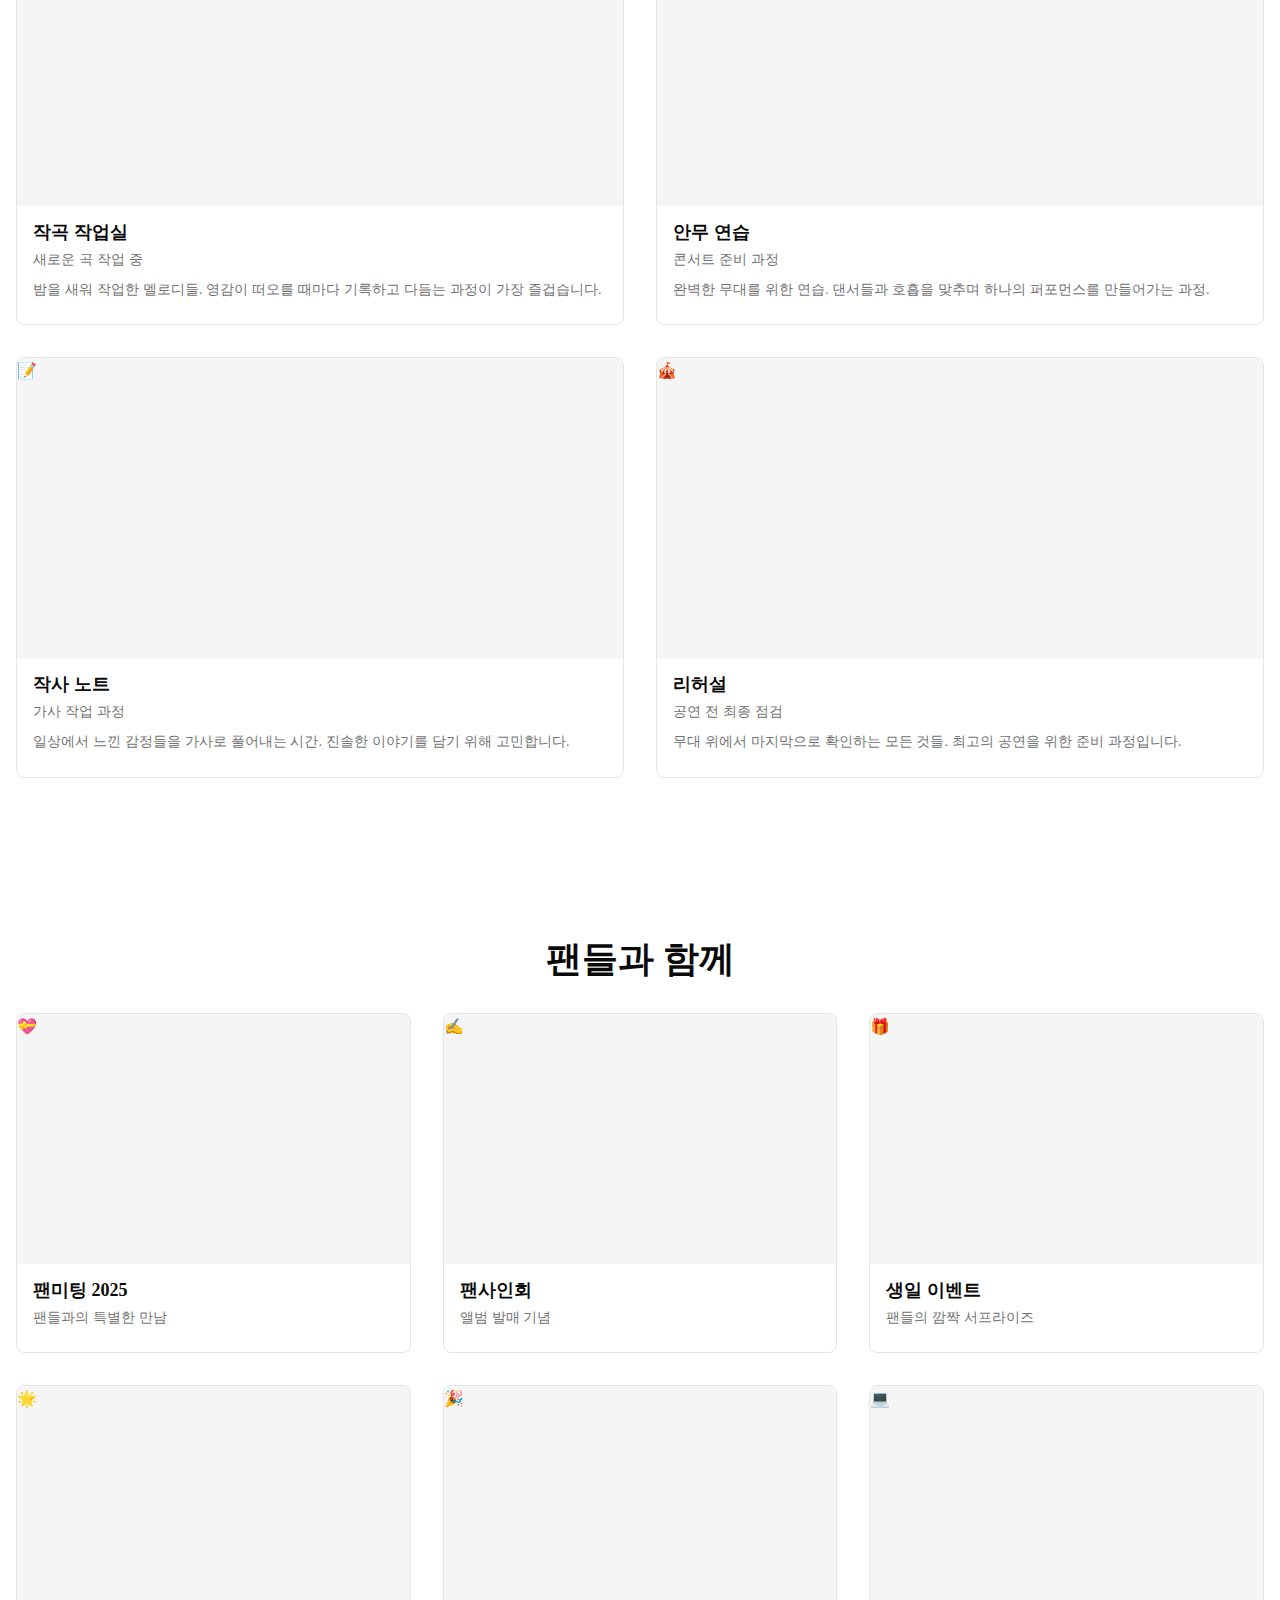
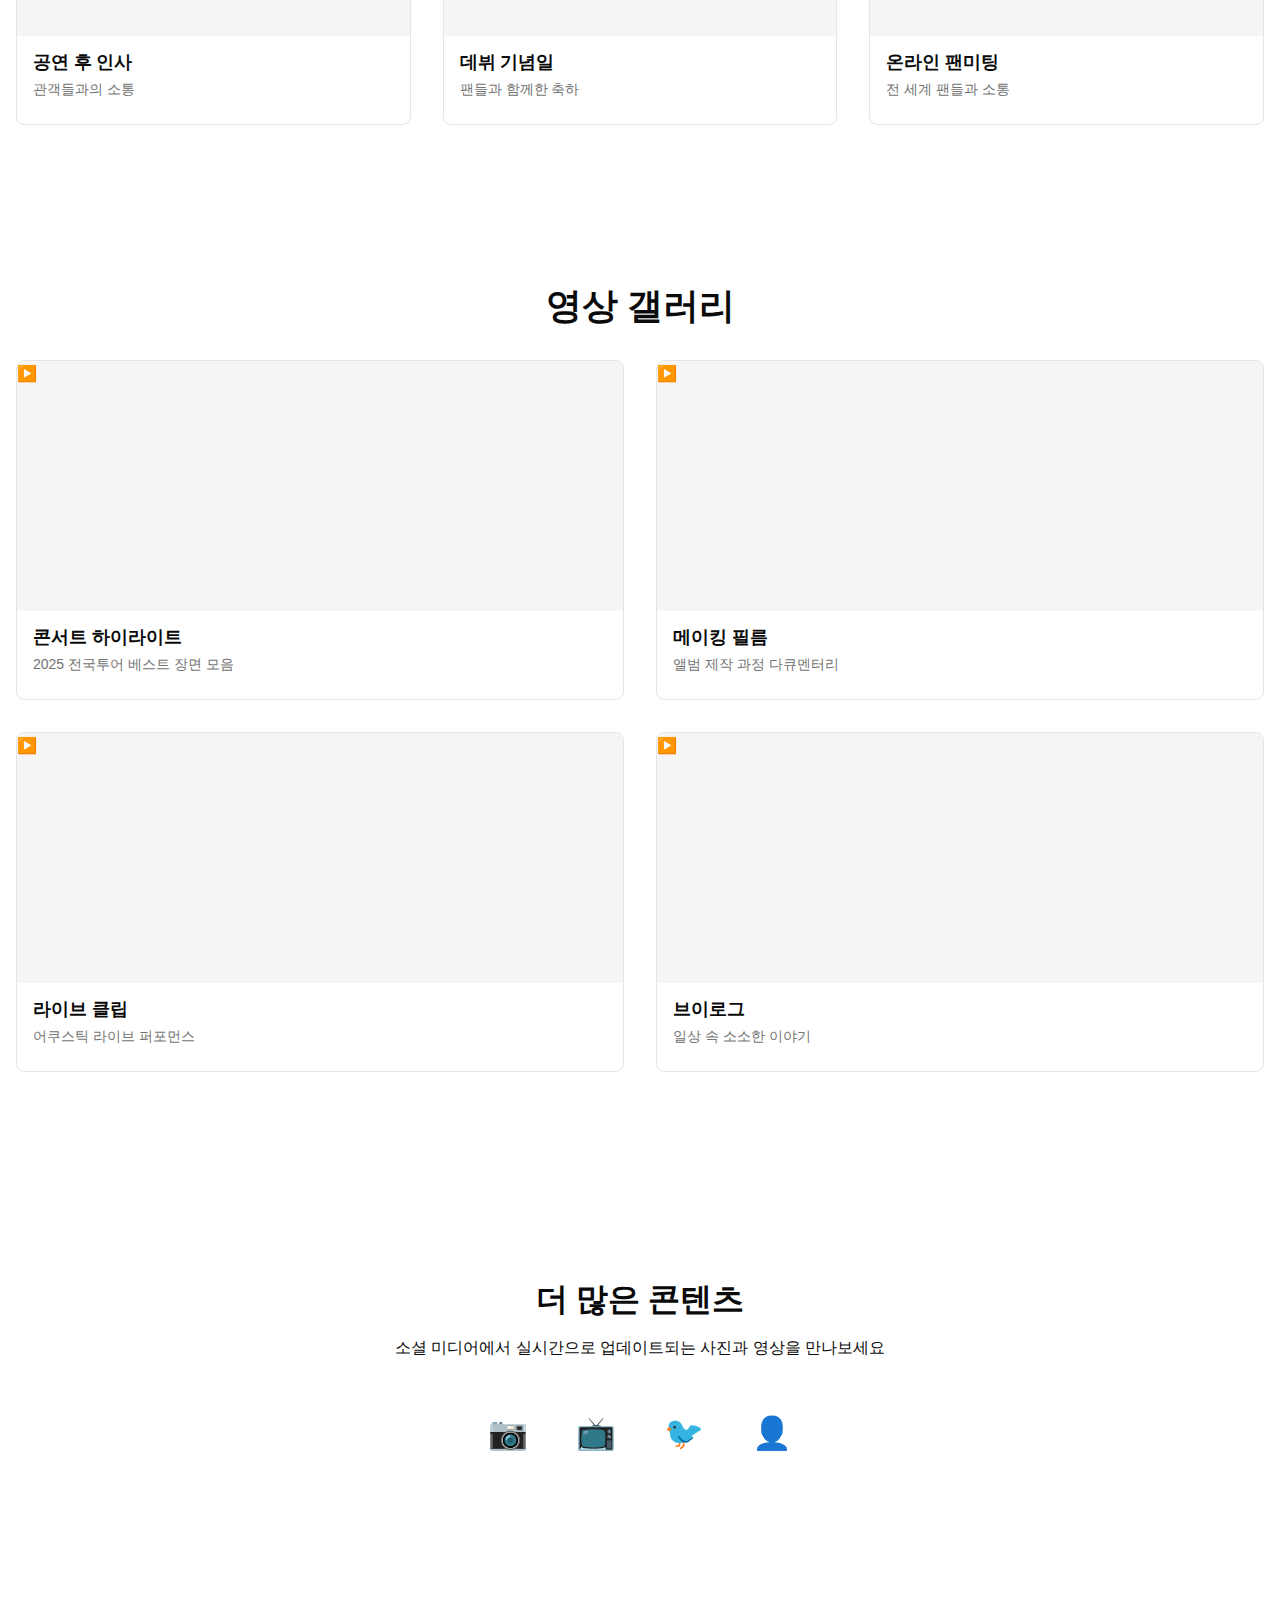
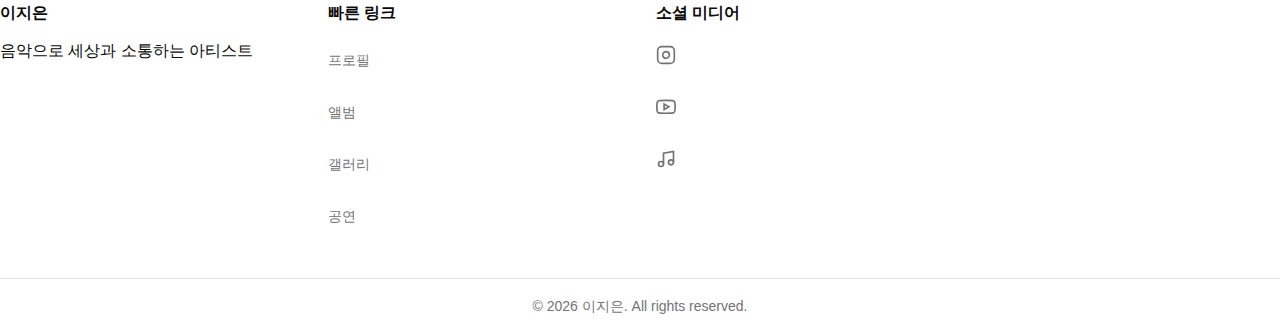
<file: gallery.html>
<!DOCTYPE html>
<html lang="ko">
<head>
    <meta charset="UTF-8">
    <meta name="viewport" content="width=device-width, initial-scale=1.0">
    
    <!-- Primary Meta Tags -->
    <title>갤러리 - 이지은 | 공연 사진 & 비하인드</title>
    <meta name="title" content="갤러리 - 이지은 | 공연 사진 & 비하인드">
    <meta name="description" content="이지은의 공연 사진, 화보, 비하인드 스토리를 만나보세요. 무대 위의 열정과 일상 속 진솔한 모습을 담은 특별한 순간들입니다.">
    <meta name="keywords" content="이지은 갤러리, 이지은 사진, 이지은 공연, 이지은 화보, 이지은 비하인드">
    <meta name="author" content="이지은">
    
    <!-- Open Graph / Facebook -->
    <meta property="og:type" content="website">
    <meta property="og:url" content="https://leejieun.com/gallery.html">
    <meta property="og:title" content="갤러리 - 이지은 | 공연 사진 & 비하인드">
    <meta property="og:description" content="이지은의 공연 사진, 화보, 비하인드 스토리를 만나보세요.">
    <meta property="og:image" content="https://leejieun.com/assets/images/gallery-og.jpg">
    
    <!-- Twitter -->
    <meta property="twitter:card" content="summary_large_image">
    <meta property="twitter:url" content="https://leejieun.com/gallery.html">
    <meta property="twitter:title" content="갤러리 - 이지은 | 공연 사진 & 비하인드">
    <meta property="twitter:description" content="이지은의 공연 사진, 화보, 비하인드 스토리를 만나보세요.">
    <meta property="twitter:image" content="https://leejieun.com/assets/images/gallery-og.jpg">
    
    <!-- Canonical URL -->
    <link rel="canonical" href="https://leejieun.com/gallery.html">
    
    <!-- Stylesheet -->
    <link rel="stylesheet" href="assets/css/style.css">
</head>
<body>
    <a href="#main-content" class="skip-link">본문으로 건너뛰기</a>

    <header>
        <div class="header-content">
            <a href="index.html" class="logo">이지은</a>
            
            <button class="menu-toggle" aria-label="메뉴 열기" aria-expanded="false">
                <span class="menu-icon">☰</span>
            </button>
            
            <nav aria-label="주 메뉴">
                <ul>
                    <li><a href="profile.html">프로필</a></li>
                    <li><a href="albums.html">앨범</a></li>
                    <li><a href="gallery.html" class="active">갤러리</a></li>
                    <li><a href="performances.html">공연</a></li>
                    <li><a href="contact.html">연락하기</a></li>
                </ul>
            </nav>
        </div>
    </header>

    <main id="main-content">
        <section class="hero section">
            <div class="section-content">
                <h1 style="text-align: center;">갤러리</h1>
                <p style="text-align: center; font-size: 1.125rem; color: hsl(var(--muted-foreground)); margin-top: 1rem;">
                    순간을 담은 특별한 기억들
                </p>
            </div>
        </section>

        <!-- Gallery Filter -->
        <section class="section" style="padding-top: var(--spacing-md); padding-bottom: 0;">
            <div class="container">
                <div style="text-align: center; margin-bottom: var(--spacing-md);">
                    <button class="btn" style="margin: 0 var(--spacing-xs);" data-filter="all">전체</button>
                    <button class="btn" style="margin: 0 var(--spacing-xs); background-color: var(--accent-color);" data-filter="performance">공연</button>
                    <button class="btn" style="margin: 0 var(--spacing-xs); background-color: var(--accent-color);" data-filter="photoshoot">화보</button>
                    <button class="btn" style="margin: 0 var(--spacing-xs); background-color: var(--accent-color);" data-filter="behind">비하인드</button>
                </div>
            </div>
        </section>

        <!-- Performance Photos -->
        <section class="section" id="performance">
            <div class="container">
                <h2 class="section-title">공연 사진</h2>
                
                <div class="grid grid-3">
                    <article class="card">
                        <div class="card-image" style="height: 300px;" role="img" aria-label="공연 사진">
                            🎤
                        </div>
                        <div class="card-content">
                            <h3 class="card-title">서울 콘서트 2025</h3>
                            <p class="card-text">올림픽공원 체조경기장</p>
                        </div>
                    </article>
                    
                    <article class="card">
                        <div class="card-image" style="height: 300px;" role="img" aria-label="공연 사진">
                            🎸
                        </div>
                        <div class="card-content">
                            <h3 class="card-title">전국 투어 부산</h3>
                            <p class="card-text">벡스코 오디토리움</p>
                        </div>
                    </article>
                    
                    <article class="card">
                        <div class="card-image" style="height: 300px;" role="img" aria-label="공연 사진">
                            🎹
                        </div>
                        <div class="card-content">
                            <h3 class="card-title">어쿠스틱 라이브</h3>
                            <p class="card-text">블루스퀘어 마스터카드홀</p>
                        </div>
                    </article>
                    
                    <article class="card">
                        <div class="card-image" style="height: 300px;" role="img" aria-label="공연 사진">
                            🎺
                        </div>
                        <div class="card-content">
                            <h3 class="card-title">페스티벌 무대</h3>
                            <p class="card-text">서울재즈페스티벌</p>
                        </div>
                    </article>
                    
                    <article class="card">
                        <div class="card-image" style="height: 300px;" role="img" aria-label="공연 사진">
                            🎻
                        </div>
                        <div class="card-content">
                            <h3 class="card-title">오케스트라 협연</h3>
                            <p class="card-text">예술의전당 콘서트홀</p>
                        </div>
                    </article>
                    
                    <article class="card">
                        <div class="card-image" style="height: 300px;" role="img" aria-label="공연 사진">
                            🎵
                        </div>
                        <div class="card-content">
                            <h3 class="card-title">단독 콘서트</h3>
                            <p class="card-text">고척스카이돔</p>
                        </div>
                    </article>
                </div>
            </div>
        </section>

        <!-- Photoshoot -->
        <section class="section" id="photoshoot">
            <div class="container">
                <h2 class="section-title">화보 촬영</h2>
                
                <div class="grid grid-4">
                    <article class="card">
                        <div class="card-image" style="height: 250px;" role="img" aria-label="화보 사진">
                            📸
                        </div>
                        <div class="card-content">
                            <h3 class="card-title">매거진 A</h3>
                            <p class="card-text">2025년 12월호 커버</p>
                        </div>
                    </article>
                    
                    <article class="card">
                        <div class="card-image" style="height: 250px;" role="img" aria-label="화보 사진">
                            📷
                        </div>
                        <div class="card-content">
                            <h3 class="card-title">패션 화보</h3>
                            <p class="card-text">2025년 가을 컬렉션</p>
                        </div>
                    </article>
                    
                    <article class="card">
                        <div class="card-image" style="height: 250px;" role="img" aria-label="화보 사진">
                            🎨
                        </div>
                        <div class="card-content">
                            <h3 class="card-title">아트 프로젝트</h3>
                            <p class="card-text">현대미술관 협업</p>
                        </div>
                    </article>
                    
                    <article class="card">
                        <div class="card-image" style="height: 250px;" role="img" aria-label="화보 사진">
                            🌟
                        </div>
                        <div class="card-content">
                            <h3 class="card-title">앨범 재킷</h3>
                            <p class="card-text">정규 3집 촬영</p>
                        </div>
                    </article>
                    
                    <article class="card">
                        <div class="card-image" style="height: 250px;" role="img" aria-label="화보 사진">
                            ✨
                        </div>
                        <div class="card-content">
                            <h3 class="card-title">브랜드 화보</h3>
                            <p class="card-text">광고 캠페인</p>
                        </div>
                    </article>
                    
                    <article class="card">
                        <div class="card-image" style="height: 250px;" role="img" aria-label="화보 사진">
                            💫
                        </div>
                        <div class="card-content">
                            <h3 class="card-title">매거진 B</h3>
                            <p class="card-text">2025년 여름 특집</p>
                        </div>
                    </article>
                    
                    <article class="card">
                        <div class="card-image" style="height: 250px;" role="img" aria-label="화보 사진">
                            🌸
                        </div>
                        <div class="card-content">
                            <h3 class="card-title">봄 화보</h3>
                            <p class="card-text">2024년 봄 시즌</p>
                        </div>
                    </article>
                    
                    <article class="card">
                        <div class="card-image" style="height: 250px;" role="img" aria-label="화보 사진">
                            🍂
                        </div>
                        <div class="card-content">
                            <h3 class="card-title">가을 화보</h3>
                            <p class="card-text">2024년 가을 시즌</p>
                        </div>
                    </article>
                </div>
            </div>
        </section>

        <!-- Behind the Scenes -->
        <section class="section" id="behind">
            <div class="container">
                <h2 class="section-title">비하인드 스토리</h2>
                
                <div class="grid grid-2">
                    <article class="card">
                        <div class="card-image" style="height: 300px;" role="img" aria-label="비하인드 사진">
                            🎬
                        </div>
                        <div class="card-content">
                            <h3 class="card-title">뮤직비디오 촬영</h3>
                            <p class="card-text">'함께 걷는 길' MV 제작 현장</p>
                            <p class="card-text">
                                새벽부터 밤까지 이어진 촬영. 완벽한 장면을 위해 
                                스태프들과 함께 노력한 특별한 하루였습니다.
                            </p>
                        </div>
                    </article>
                    
                    <article class="card">
                        <div class="card-image" style="height: 300px;" role="img" aria-label="비하인드 사진">
                            🎙️
                        </div>
                        <div class="card-content">
                            <h3 class="card-title">녹음 스튜디오</h3>
                            <p class="card-text">정규 3집 앨범 레코딩</p>
                            <p class="card-text">
                                수백 번의 테이크를 거쳐 완성한 앨범. 
                                프로듀서님과 함께한 소중한 작업 시간들.
                            </p>
                        </div>
                    </article>
                    
                    <article class="card">
                        <div class="card-image" style="height: 300px;" role="img" aria-label="비하인드 사진">
                            🎼
                        </div>
                        <div class="card-content">
                            <h3 class="card-title">작곡 작업실</h3>
                            <p class="card-text">새로운 곡 작업 중</p>
                            <p class="card-text">
                                밤을 새워 작업한 멜로디들. 영감이 떠오를 때마다 
                                기록하고 다듬는 과정이 가장 즐겁습니다.
                            </p>
                        </div>
                    </article>
                    
                    <article class="card">
                        <div class="card-image" style="height: 300px;" role="img" aria-label="비하인드 사진">
                            🎯
                        </div>
                        <div class="card-content">
                            <h3 class="card-title">안무 연습</h3>
                            <p class="card-text">콘서트 준비 과정</p>
                            <p class="card-text">
                                완벽한 무대를 위한 연습. 댄서들과 호흡을 맞추며 
                                하나의 퍼포먼스를 만들어가는 과정.
                            </p>
                        </div>
                    </article>
                    
                    <article class="card">
                        <div class="card-image" style="height: 300px;" role="img" aria-label="비하인드 사진">
                            📝
                        </div>
                        <div class="card-content">
                            <h3 class="card-title">작사 노트</h3>
                            <p class="card-text">가사 작업 과정</p>
                            <p class="card-text">
                                일상에서 느낀 감정들을 가사로 풀어내는 시간. 
                                진솔한 이야기를 담기 위해 고민합니다.
                            </p>
                        </div>
                    </article>
                    
                    <article class="card">
                        <div class="card-image" style="height: 300px;" role="img" aria-label="비하인드 사진">
                            🎪
                        </div>
                        <div class="card-content">
                            <h3 class="card-title">리허설</h3>
                            <p class="card-text">공연 전 최종 점검</p>
                            <p class="card-text">
                                무대 위에서 마지막으로 확인하는 모든 것들. 
                                최고의 공연을 위한 준비 과정입니다.
                            </p>
                        </div>
                    </article>
                </div>
            </div>
        </section>

        <!-- Fan Photos -->
        <section class="section">
            <div class="container">
                <h2 class="section-title">팬들과 함께</h2>
                
                <div class="grid grid-3">
                    <article class="card">
                        <div class="card-image" style="height: 250px;" role="img" aria-label="팬미팅 사진">
                            💝
                        </div>
                        <div class="card-content">
                            <h3 class="card-title">팬미팅 2025</h3>
                            <p class="card-text">팬들과의 특별한 만남</p>
                        </div>
                    </article>
                    
                    <article class="card">
                        <div class="card-image" style="height: 250px;" role="img" aria-label="팬사인회 사진">
                            ✍️
                        </div>
                        <div class="card-content">
                            <h3 class="card-title">팬사인회</h3>
                            <p class="card-text">앨범 발매 기념</p>
                        </div>
                    </article>
                    
                    <article class="card">
                        <div class="card-image" style="height: 250px;" role="img" aria-label="팬 이벤트 사진">
                            🎁
                        </div>
                        <div class="card-content">
                            <h3 class="card-title">생일 이벤트</h3>
                            <p class="card-text">팬들의 깜짝 서프라이즈</p>
                        </div>
                    </article>
                    
                    <article class="card">
                        <div class="card-image" style="height: 250px;" role="img" aria-label="공연 후 사진">
                            🌟
                        </div>
                        <div class="card-content">
                            <h3 class="card-title">공연 후 인사</h3>
                            <p class="card-text">관객들과의 소통</p>
                        </div>
                    </article>
                    
                    <article class="card">
                        <div class="card-image" style="height: 250px;" role="img" aria-label="팬 이벤트 사진">
                            🎉
                        </div>
                        <div class="card-content">
                            <h3 class="card-title">데뷔 기념일</h3>
                            <p class="card-text">팬들과 함께한 축하</p>
                        </div>
                    </article>
                    
                    <article class="card">
                        <div class="card-image" style="height: 250px;" role="img" aria-label="온라인 팬미팅 사진">
                            💻
                        </div>
                        <div class="card-content">
                            <h3 class="card-title">온라인 팬미팅</h3>
                            <p class="card-text">전 세계 팬들과 소통</p>
                        </div>
                    </article>
                </div>
            </div>
        </section>

        <!-- Video Gallery -->
        <section class="section">
            <div class="container">
                <h2 class="section-title">영상 갤러리</h2>
                
                <div class="grid grid-2">
                    <article class="card">
                        <div class="card-image" style="height: 250px;" role="img" aria-label="영상 썸네일">
                            ▶️
                        </div>
                        <div class="card-content">
                            <h3 class="card-title">콘서트 하이라이트</h3>
                            <p class="card-text">2025 전국투어 베스트 장면 모음</p>
                        </div>
                    </article>
                    
                    <article class="card">
                        <div class="card-image" style="height: 250px;" role="img" aria-label="영상 썸네일">
                            ▶️
                        </div>
                        <div class="card-content">
                            <h3 class="card-title">메이킹 필름</h3>
                            <p class="card-text">앨범 제작 과정 다큐멘터리</p>
                        </div>
                    </article>
                    
                    <article class="card">
                        <div class="card-image" style="height: 250px;" role="img" aria-label="영상 썸네일">
                            ▶️
                        </div>
                        <div class="card-content">
                            <h3 class="card-title">라이브 클립</h3>
                            <p class="card-text">어쿠스틱 라이브 퍼포먼스</p>
                        </div>
                    </article>
                    
                    <article class="card">
                        <div class="card-image" style="height: 250px;" role="img" aria-label="영상 썸네일">
                            ▶️
                        </div>
                        <div class="card-content">
                            <h3 class="card-title">브이로그</h3>
                            <p class="card-text">일상 속 소소한 이야기</p>
                        </div>
                    </article>
                </div>
            </div>
        </section>

        <!-- Call to Action -->
        <section class="section">
            <div class="container">
                <div style="text-align: center; background: var(--bg-light); padding: var(--spacing-lg); border-radius: 8px;">
                    <h2>더 많은 콘텐츠</h2>
                    <p style="color: var(--text-light); margin-bottom: var(--spacing-md);">
                        소셜 미디어에서 실시간으로 업데이트되는 사진과 영상을 만나보세요
                    </p>
                    <div style="display: flex; gap: var(--spacing-sm); justify-content: center; flex-wrap: wrap; font-size: 2rem;">
                        <a href="#" aria-label="인스타그램" style="padding: var(--spacing-sm);">📷</a>
                        <a href="#" aria-label="유튜브" style="padding: var(--spacing-sm);">📺</a>
                        <a href="#" aria-label="트위터" style="padding: var(--spacing-sm);">🐦</a>
                        <a href="#" aria-label="페이스북" style="padding: var(--spacing-sm);">👤</a>
                    </div>
                </div>
            </div>
        </section>
    </main>

    <footer>
        <div class="footer-content">
            <div class="footer-grid">
                <div class="footer-section">
                    <h3>이지은</h3>
                    <p>음악으로 세상과 소통하는 아티스트</p>
                </div>
                <div class="footer-section">
                    <h4>빠른 링크</h4>
                    <ul class="footer-links">
                        <li><a href="profile.html">프로필</a></li>
                        <li><a href="albums.html">앨범</a></li>
                        <li><a href="gallery.html">갤러리</a></li>
                        <li><a href="performances.html">공연</a></li>
                    </ul>
                </div>
                <div class="footer-section">
                    <h4>소셜 미디어</h4>
                    <ul class="social-links">
                        <li><a href="#" aria-label="Instagram"><svg xmlns="http://www.w3.org/2000/svg" width="20" height="20" viewBox="0 0 24 24" fill="none" stroke="currentColor" stroke-width="2"><rect x="2" y="2" width="20" height="20" rx="5" ry="5"></rect><path d="M16 11.37A4 4 0 1 1 12.63 8 4 4 0 0 1 16 11.37z"></path><line x1="17.5" y1="6.5" x2="17.51" y2="6.5"></line></svg></a></li>
                        <li><a href="#" aria-label="YouTube"><svg xmlns="http://www.w3.org/2000/svg" width="20" height="20" viewBox="0 0 24 24" fill="none" stroke="currentColor" stroke-width="2"><path d="M22.54 6.42a2.78 2.78 0 0 0-1.94-2C18.88 4 12 4 12 4s-6.88 0-8.6.46a2.78 2.78 0 0 0-1.94 2A29 29 0 0 0 1 11.75a29 29 0 0 0 .46 5.33A2.78 2.78 0 0 0 3.4 19c1.72.46 8.6.46 8.6.46s6.88 0 8.6-.46a2.78 2.78 0 0 0 1.94-2 29 29 0 0 0 .46-5.25 29 29 0 0 0-.46-5.33z"></path><polygon points="9.75 15.02 15.5 11.75 9.75 8.48 9.75 15.02"></polygon></svg></a></li>
                        <li><a href="#" aria-label="Music"><svg xmlns="http://www.w3.org/2000/svg" width="20" height="20" viewBox="0 0 24 24" fill="none" stroke="currentColor" stroke-width="2"><path d="M9 18V5l12-2v13"></path><circle cx="6" cy="18" r="3"></circle><circle cx="18" cy="16" r="3"></circle></svg></a></li>
                    </ul>
                </div>
            </div>
            <div class="footer-bottom">
                <p>&copy; <span class="current-year">2025</span> 이지은. All rights reserved.</p>
            </div>
        </div>
    </footer>

    <script src="assets/js/main.js"></script>
</body>
</html>
</file>
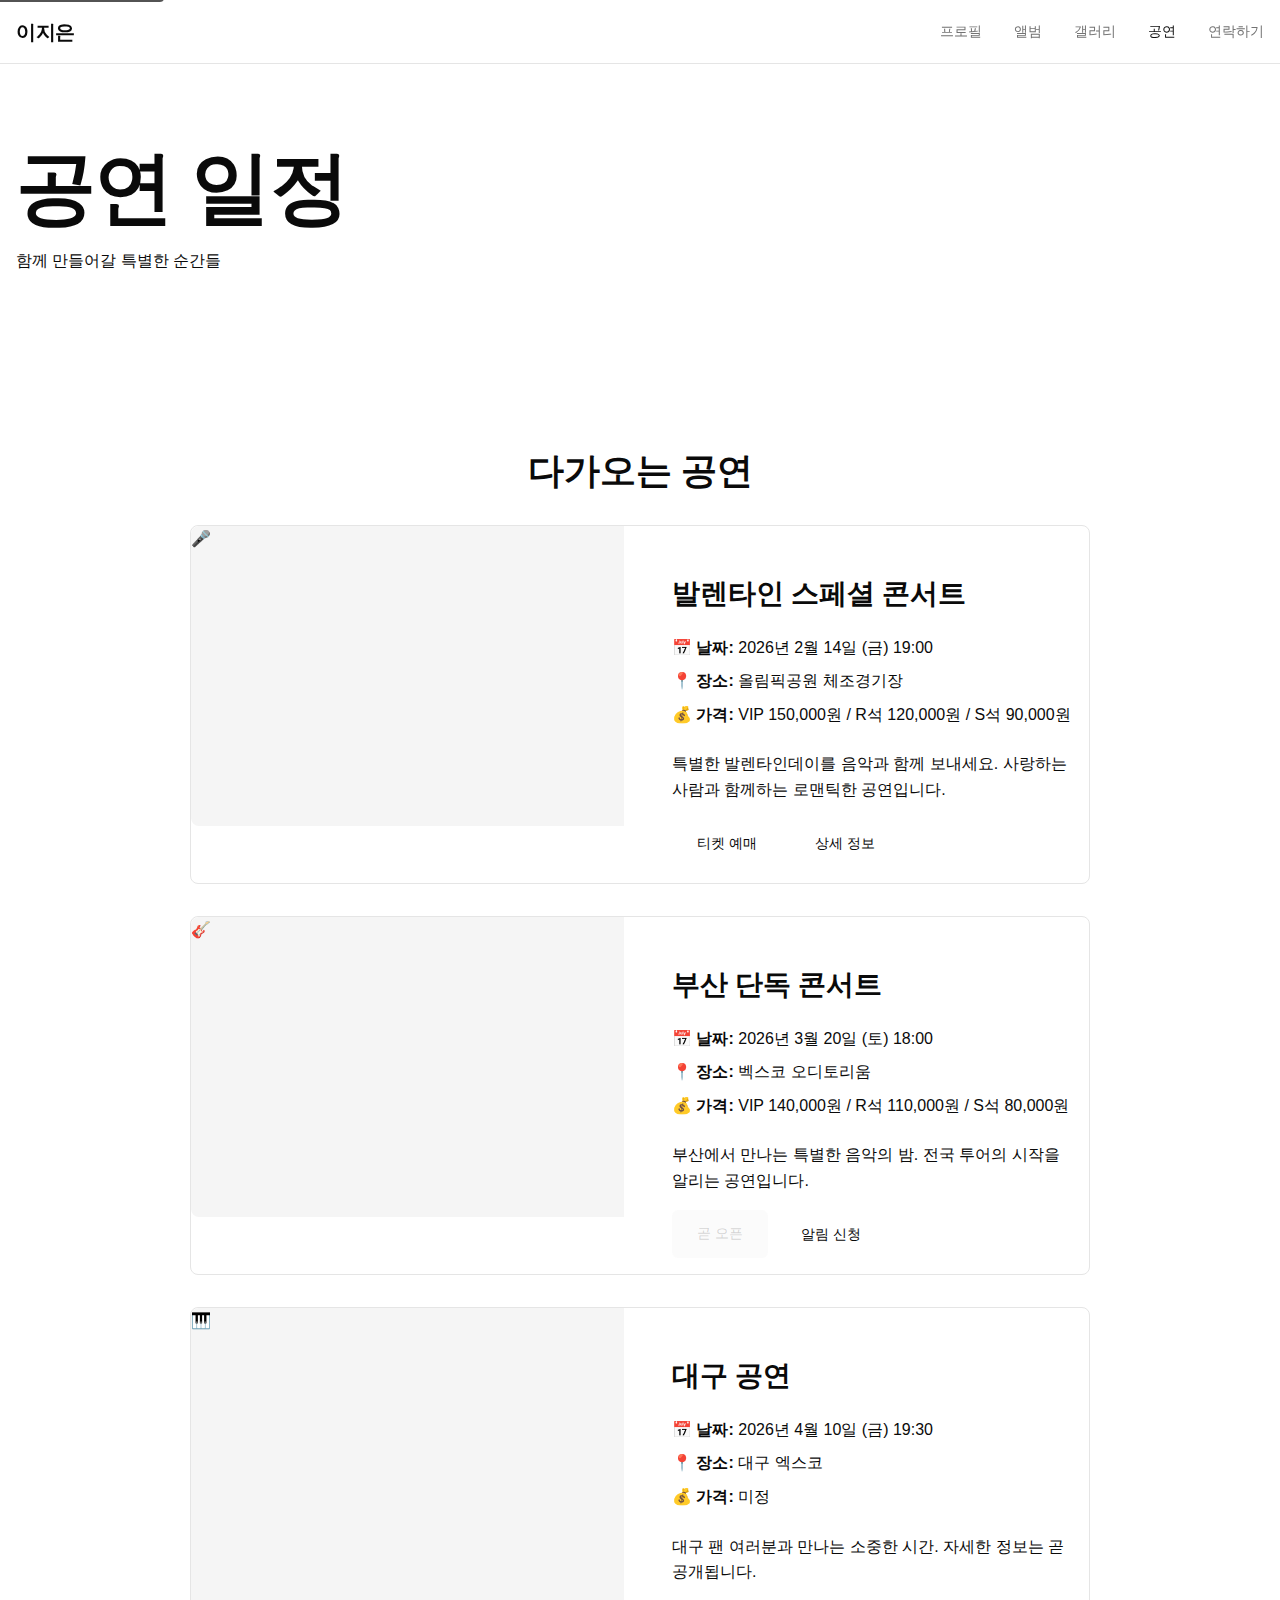
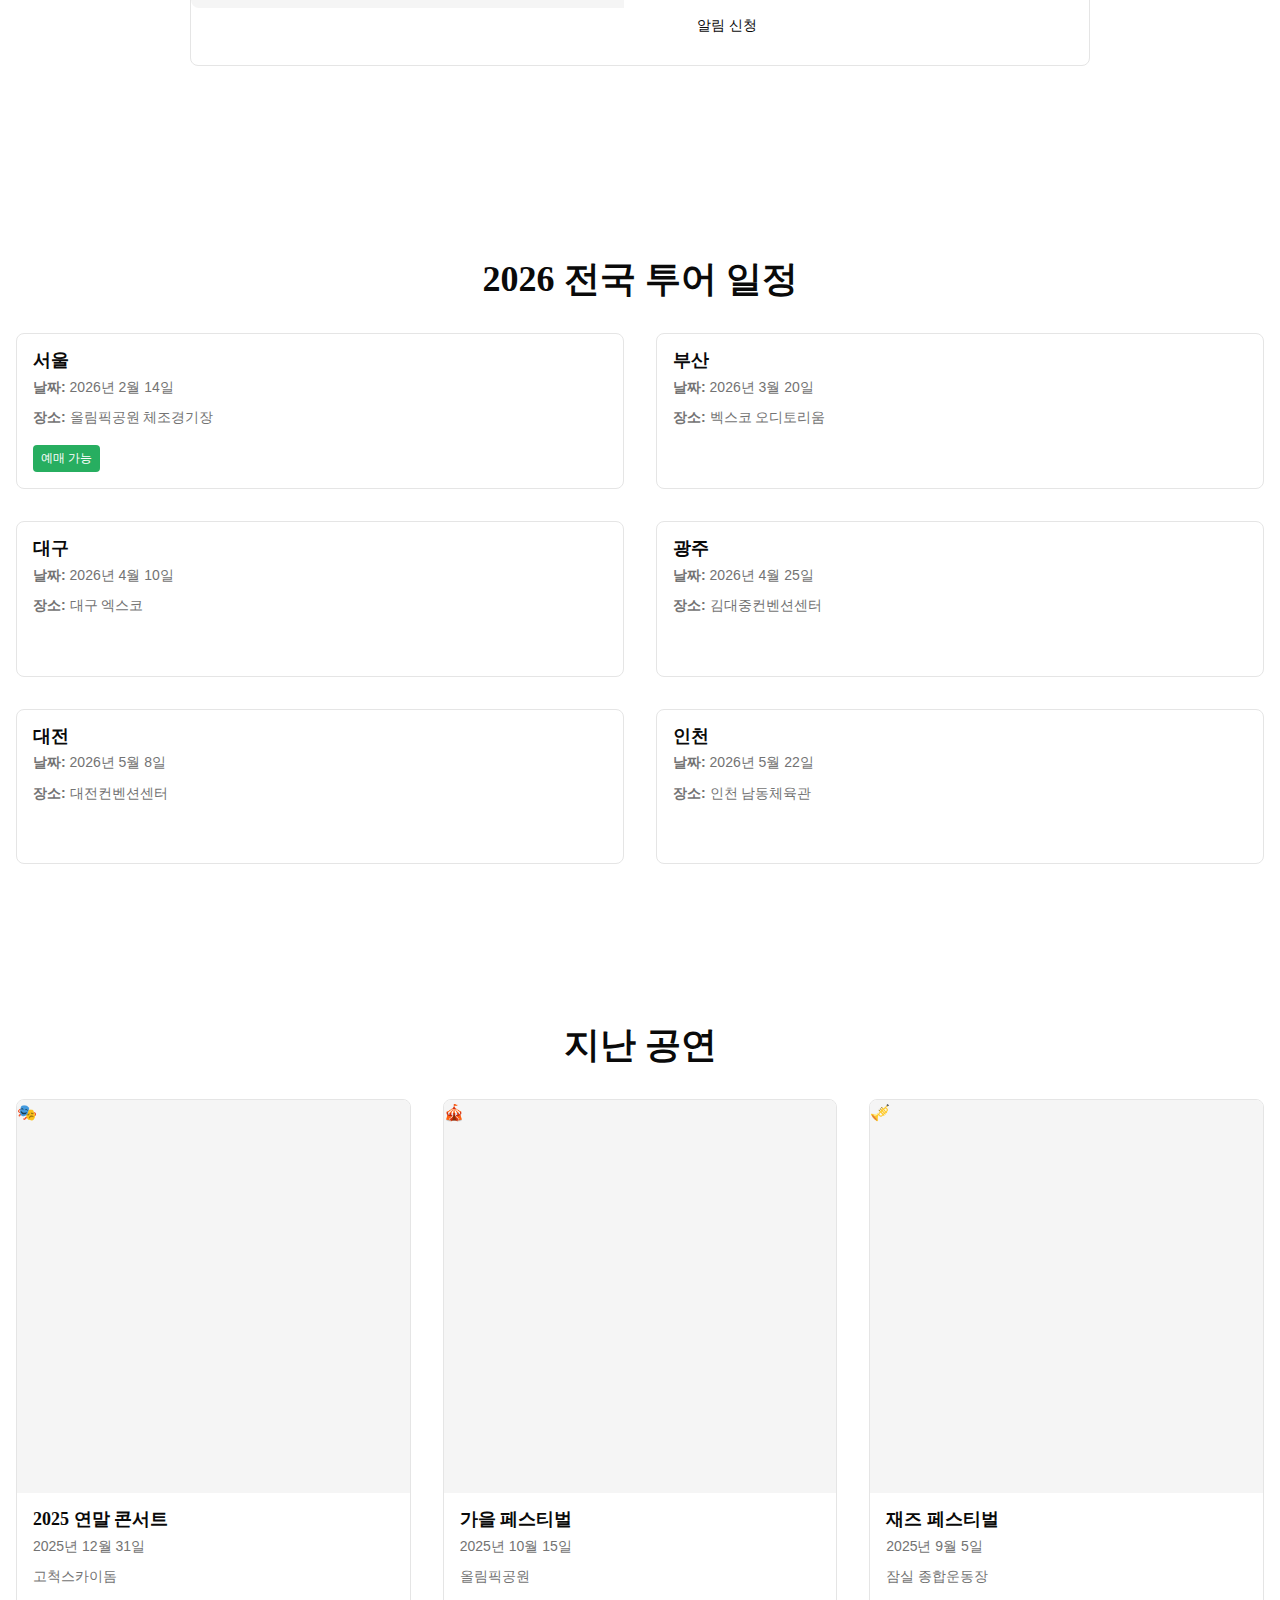
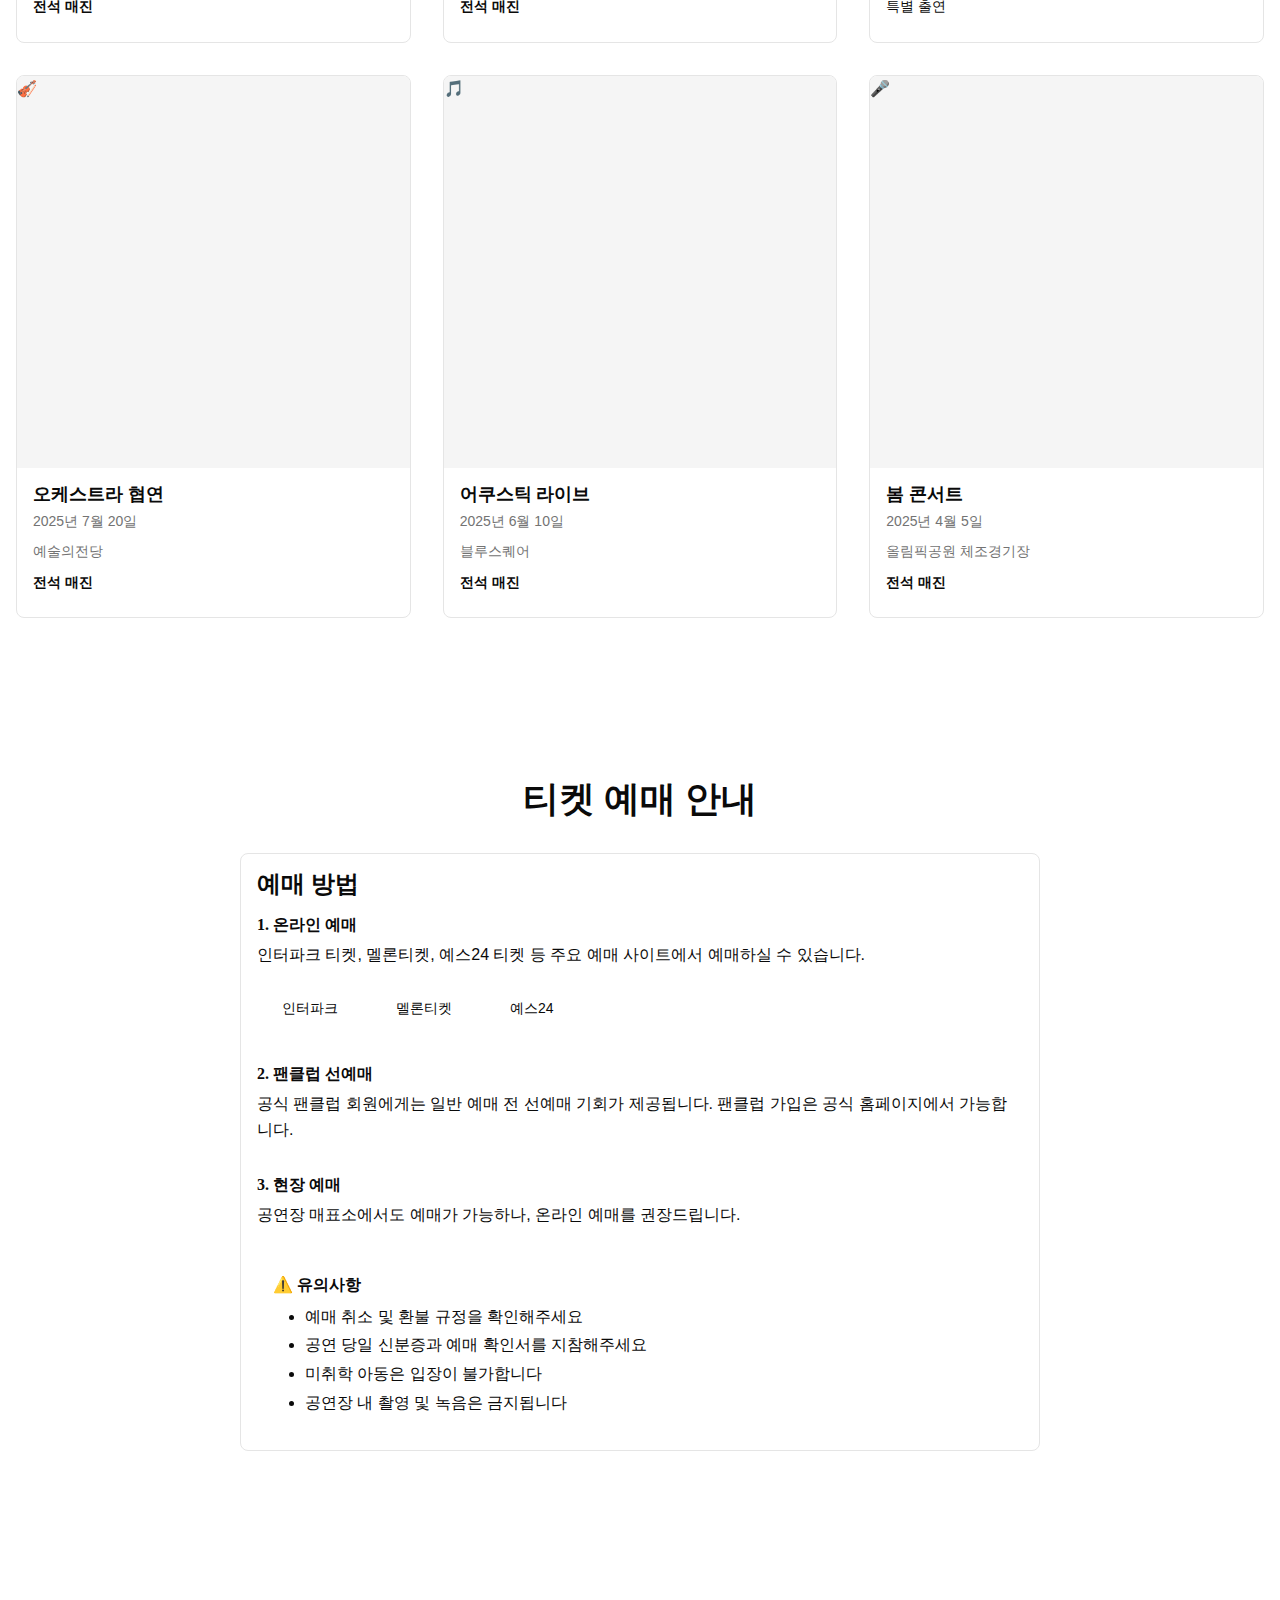
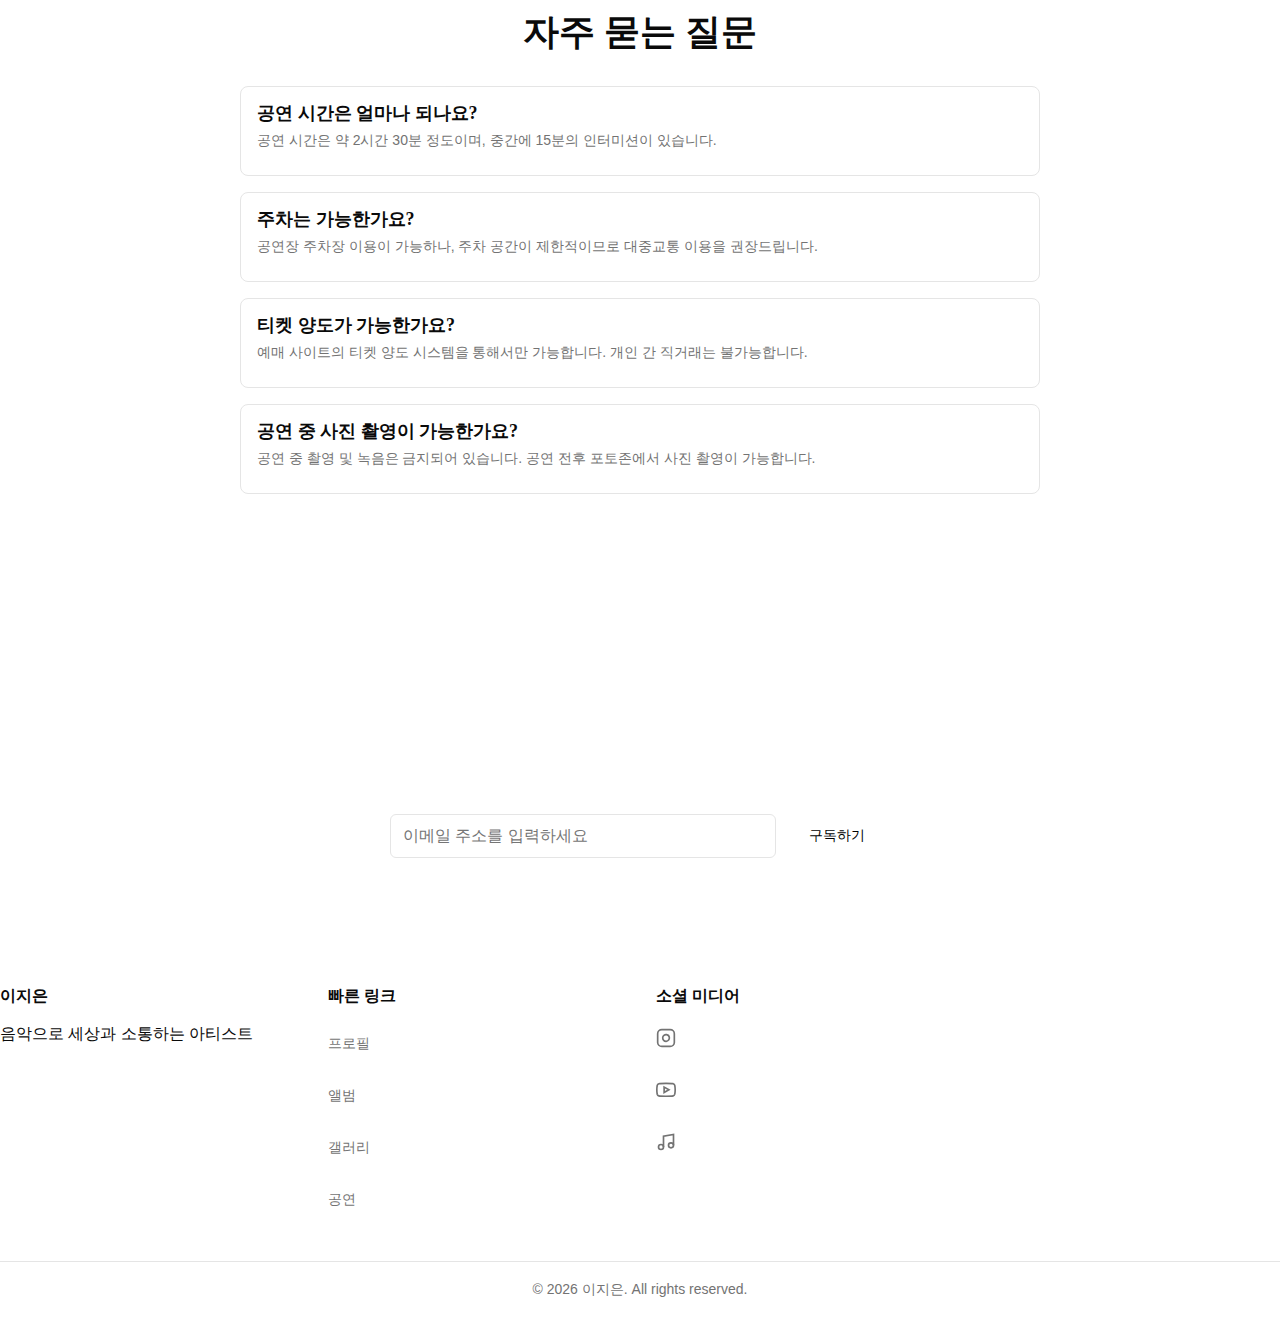
<file: performances.html>
<!DOCTYPE html>
<html lang="ko">
<head>
    <meta charset="UTF-8">
    <meta name="viewport" content="width=device-width, initial-scale=1.0">
    
    <!-- Primary Meta Tags -->
    <title>공연 일정 - 이지은 | 콘서트 & 티켓 정보</title>
    <meta name="title" content="공연 일정 - 이지은 | 콘서트 & 티켓 정보">
    <meta name="description" content="이지은의 2026년 전국 투어 일정과 티켓 예매 정보를 확인하세요. 서울, 부산, 대구 등 전국 주요 도시에서 만나는 특별한 공연입니다.">
    <meta name="keywords" content="이지은 공연, 이지은 콘서트, 이지은 티켓, 이지은 투어, 콘서트 예매">
    <meta name="author" content="이지은">
    
    <!-- Open Graph / Facebook -->
    <meta property="og:type" content="website">
    <meta property="og:url" content="https://leejieun.com/performances.html">
    <meta property="og:title" content="공연 일정 - 이지은 | 콘서트 & 티켓 정보">
    <meta property="og:description" content="이지은의 2026년 전국 투어 일정과 티켓 예매 정보를 확인하세요.">
    <meta property="og:image" content="https://leejieun.com/assets/images/performances-og.jpg">
    
    <!-- Twitter -->
    <meta property="twitter:card" content="summary_large_image">
    <meta property="twitter:url" content="https://leejieun.com/performances.html">
    <meta property="twitter:title" content="공연 일정 - 이지은 | 콘서트 & 티켓 정보">
    <meta property="twitter:description" content="이지은의 2026년 전국 투어 일정과 티켓 예매 정보를 확인하세요.">
    <meta property="twitter:image" content="https://leejieun.com/assets/images/performances-og.jpg">
    
    <!-- Canonical URL -->
    <link rel="canonical" href="https://leejieun.com/performances.html">
    
    <!-- Stylesheet -->
    <link rel="stylesheet" href="assets/css/style.css">
</head>
<body>
    <!-- Skip to main content for accessibility -->
    <a href="#main-content" class="skip-link">본문으로 건너뛰기</a>

    <header>
        <div class="header-content">
            <a href="index.html" class="logo">이지은</a>
            
            <button class="menu-toggle" aria-label="메뉴 열기" aria-expanded="false">
                <span class="menu-icon">☰</span>
            </button>
            
            <nav aria-label="주 메뉴">
                <ul>
                    <li><a href="profile.html">프로필</a></li>
                    <li><a href="albums.html">앨범</a></li>
                    <li><a href="gallery.html">갤러리</a></li>
                    <li><a href="performances.html" class="active">공연</a></li>
                    <li><a href="contact.html">연락하기</a></li>
                </ul>
            </nav>
        </div>
    </header>

    <!-- Main Content -->
    <main id="main-content">
        <!-- Page Header -->
        <section class="hero">
            <div class="container">
                <h1>공연 일정</h1>
                <p>함께 만들어갈 특별한 순간들</p>
            </div>
        </section>

        <!-- Upcoming Performances -->
        <section class="section">
            <div class="container">
                <h2 class="section-title">다가오는 공연</h2>
                
                <div style="max-width: 900px; margin: 0 auto;">
                    <!-- Performance 1 -->
                    <article class="card" style="margin-bottom: var(--spacing-md);">
                        <div class="grid grid-2">
                            <div class="card-image" style="height: 300px; border-radius: 8px 0 0 8px;" role="img" aria-label="공연 포스터">
                                🎤
                            </div>
                            <div class="card-content" style="display: flex; flex-direction: column; justify-content: center;">
                                <span style="display: inline-block; background-color: var(--secondary-color); color: white; padding: 0.25rem 0.5rem; border-radius: 4px; font-size: 0.75rem; font-weight: bold; width: fit-content; margin-bottom: var(--spacing-xs);">
                                    예매 오픈
                                </span>
                                <h3 style="font-size: 1.75rem; margin-bottom: var(--spacing-xs);">발렌타인 스페셜 콘서트</h3>
                                
                                <div style="margin: var(--spacing-sm) 0;">
                                    <p style="margin-bottom: var(--spacing-xs);">
                                        <strong>📅 날짜:</strong> 2026년 2월 14일 (금) 19:00
                                    </p>
                                    <p style="margin-bottom: var(--spacing-xs);">
                                        <strong>📍 장소:</strong> 올림픽공원 체조경기장
                                    </p>
                                    <p style="margin-bottom: var(--spacing-xs);">
                                        <strong>💰 가격:</strong> VIP 150,000원 / R석 120,000원 / S석 90,000원
                                    </p>
                                </div>
                                
                                <p style="color: var(--text-light); margin-bottom: var(--spacing-sm);">
                                    특별한 발렌타인데이를 음악과 함께 보내세요. 
                                    사랑하는 사람과 함께하는 로맨틱한 공연입니다.
                                </p>
                                
                                <div style="display: flex; gap: var(--spacing-xs); flex-wrap: wrap;">
                                    <a href="#" class="btn">티켓 예매</a>
                                    <a href="#" class="btn" style="background-color: var(--accent-color);">상세 정보</a>
                                </div>
                            </div>
                        </div>
                    </article>

                    <!-- Performance 2 -->
                    <article class="card" style="margin-bottom: var(--spacing-md);">
                        <div class="grid grid-2">
                            <div class="card-image" style="height: 300px; border-radius: 8px 0 0 8px;" role="img" aria-label="공연 포스터">
                                🎸
                            </div>
                            <div class="card-content" style="display: flex; flex-direction: column; justify-content: center;">
                                <span style="display: inline-block; background-color: var(--accent-color); color: white; padding: 0.25rem 0.5rem; border-radius: 4px; font-size: 0.75rem; font-weight: bold; width: fit-content; margin-bottom: var(--spacing-xs);">
                                    예매 예정
                                </span>
                                <h3 style="font-size: 1.75rem; margin-bottom: var(--spacing-xs);">부산 단독 콘서트</h3>
                                
                                <div style="margin: var(--spacing-sm) 0;">
                                    <p style="margin-bottom: var(--spacing-xs);">
                                        <strong>📅 날짜:</strong> 2026년 3월 20일 (토) 18:00
                                    </p>
                                    <p style="margin-bottom: var(--spacing-xs);">
                                        <strong>📍 장소:</strong> 벡스코 오디토리움
                                    </p>
                                    <p style="margin-bottom: var(--spacing-xs);">
                                        <strong>💰 가격:</strong> VIP 140,000원 / R석 110,000원 / S석 80,000원
                                    </p>
                                </div>
                                
                                <p style="color: var(--text-light); margin-bottom: var(--spacing-sm);">
                                    부산에서 만나는 특별한 음악의 밤. 
                                    전국 투어의 시작을 알리는 공연입니다.
                                </p>
                                
                                <div style="display: flex; gap: var(--spacing-xs); flex-wrap: wrap;">
                                    <button class="btn" disabled style="opacity: 0.6; cursor: not-allowed;">곧 오픈</button>
                                    <a href="#" class="btn" style="background-color: var(--accent-color);">알림 신청</a>
                                </div>
                            </div>
                        </div>
                    </article>

                    <!-- Performance 3 -->
                    <article class="card" style="margin-bottom: var(--spacing-md);">
                        <div class="grid grid-2">
                            <div class="card-image" style="height: 300px; border-radius: 8px 0 0 8px;" role="img" aria-label="공연 포스터">
                                🎹
                            </div>
                            <div class="card-content" style="display: flex; flex-direction: column; justify-content: center;">
                                <span style="display: inline-block; background-color: var(--accent-color); color: white; padding: 0.25rem 0.5rem; border-radius: 4px; font-size: 0.75rem; font-weight: bold; width: fit-content; margin-bottom: var(--spacing-xs);">
                                    예매 예정
                                </span>
                                <h3 style="font-size: 1.75rem; margin-bottom: var(--spacing-xs);">대구 공연</h3>
                                
                                <div style="margin: var(--spacing-sm) 0;">
                                    <p style="margin-bottom: var(--spacing-xs);">
                                        <strong>📅 날짜:</strong> 2026년 4월 10일 (금) 19:30
                                    </p>
                                    <p style="margin-bottom: var(--spacing-xs);">
                                        <strong>📍 장소:</strong> 대구 엑스코
                                    </p>
                                    <p style="margin-bottom: var(--spacing-xs);">
                                        <strong>💰 가격:</strong> 미정
                                    </p>
                                </div>
                                
                                <p style="color: var(--text-light); margin-bottom: var(--spacing-sm);">
                                    대구 팬 여러분과 만나는 소중한 시간. 
                                    자세한 정보는 곧 공개됩니다.
                                </p>
                                
                                <div style="display: flex; gap: var(--spacing-xs); flex-wrap: wrap;">
                                    <a href="#" class="btn" style="background-color: var(--accent-color);">알림 신청</a>
                                </div>
                            </div>
                        </div>
                    </article>
                </div>
            </div>
        </section>

        <!-- Tour Schedule -->
        <section class="section">
            <div class="container">
                <h2 class="section-title">2026 전국 투어 일정</h2>
                
                <div class="grid grid-2">
                    <article class="card">
                        <div class="card-content">
                            <h3 class="card-title">서울</h3>
                            <p class="card-text"><strong>날짜:</strong> 2026년 2월 14일</p>
                            <p class="card-text"><strong>장소:</strong> 올림픽공원 체조경기장</p>
                            <span style="display: inline-block; background-color: #27ae60; color: white; padding: 0.25rem 0.5rem; border-radius: 4px; font-size: 0.75rem; margin-top: var(--spacing-xs);">
                                예매 가능
                            </span>
                        </div>
                    </article>
                    
                    <article class="card">
                        <div class="card-content">
                            <h3 class="card-title">부산</h3>
                            <p class="card-text"><strong>날짜:</strong> 2026년 3월 20일</p>
                            <p class="card-text"><strong>장소:</strong> 벡스코 오디토리움</p>
                            <span style="display: inline-block; background-color: var(--accent-color); color: white; padding: 0.25rem 0.5rem; border-radius: 4px; font-size: 0.75rem; margin-top: var(--spacing-xs);">
                                예매 예정
                            </span>
                        </div>
                    </article>
                    
                    <article class="card">
                        <div class="card-content">
                            <h3 class="card-title">대구</h3>
                            <p class="card-text"><strong>날짜:</strong> 2026년 4월 10일</p>
                            <p class="card-text"><strong>장소:</strong> 대구 엑스코</p>
                            <span style="display: inline-block; background-color: var(--accent-color); color: white; padding: 0.25rem 0.5rem; border-radius: 4px; font-size: 0.75rem; margin-top: var(--spacing-xs);">
                                예매 예정
                            </span>
                        </div>
                    </article>
                    
                    <article class="card">
                        <div class="card-content">
                            <h3 class="card-title">광주</h3>
                            <p class="card-text"><strong>날짜:</strong> 2026년 4월 25일</p>
                            <p class="card-text"><strong>장소:</strong> 김대중컨벤션센터</p>
                            <span style="display: inline-block; background-color: var(--text-light); color: white; padding: 0.25rem 0.5rem; border-radius: 4px; font-size: 0.75rem; margin-top: var(--spacing-xs);">
                                준비 중
                            </span>
                        </div>
                    </article>
                    
                    <article class="card">
                        <div class="card-content">
                            <h3 class="card-title">대전</h3>
                            <p class="card-text"><strong>날짜:</strong> 2026년 5월 8일</p>
                            <p class="card-text"><strong>장소:</strong> 대전컨벤션센터</p>
                            <span style="display: inline-block; background-color: var(--text-light); color: white; padding: 0.25rem 0.5rem; border-radius: 4px; font-size: 0.75rem; margin-top: var(--spacing-xs);">
                                준비 중
                            </span>
                        </div>
                    </article>
                    
                    <article class="card">
                        <div class="card-content">
                            <h3 class="card-title">인천</h3>
                            <p class="card-text"><strong>날짜:</strong> 2026년 5월 22일</p>
                            <p class="card-text"><strong>장소:</strong> 인천 남동체육관</p>
                            <span style="display: inline-block; background-color: var(--text-light); color: white; padding: 0.25rem 0.5rem; border-radius: 4px; font-size: 0.75rem; margin-top: var(--spacing-xs);">
                                준비 중
                            </span>
                        </div>
                    </article>
                </div>
            </div>
        </section>

        <!-- Past Performances -->
        <section class="section">
            <div class="container">
                <h2 class="section-title">지난 공연</h2>
                
                <div class="grid grid-3">
                    <article class="card">
                        <div class="card-image" role="img" aria-label="공연 사진">
                            🎭
                        </div>
                        <div class="card-content">
                            <h3 class="card-title">2025 연말 콘서트</h3>
                            <p class="card-text">2025년 12월 31일</p>
                            <p class="card-text">고척스카이돔</p>
                            <p class="card-text" style="color: var(--secondary-color); font-weight: bold;">
                                전석 매진
                            </p>
                        </div>
                    </article>
                    
                    <article class="card">
                        <div class="card-image" role="img" aria-label="공연 사진">
                            🎪
                        </div>
                        <div class="card-content">
                            <h3 class="card-title">가을 페스티벌</h3>
                            <p class="card-text">2025년 10월 15일</p>
                            <p class="card-text">올림픽공원</p>
                            <p class="card-text" style="color: var(--secondary-color); font-weight: bold;">
                                전석 매진
                            </p>
                        </div>
                    </article>
                    
                    <article class="card">
                        <div class="card-image" role="img" aria-label="공연 사진">
                            🎺
                        </div>
                        <div class="card-content">
                            <h3 class="card-title">재즈 페스티벌</h3>
                            <p class="card-text">2025년 9월 5일</p>
                            <p class="card-text">잠실 종합운동장</p>
                            <p class="card-text" style="color: var(--accent-color);">
                                특별 출연
                            </p>
                        </div>
                    </article>
                    
                    <article class="card">
                        <div class="card-image" role="img" aria-label="공연 사진">
                            🎻
                        </div>
                        <div class="card-content">
                            <h3 class="card-title">오케스트라 협연</h3>
                            <p class="card-text">2025년 7월 20일</p>
                            <p class="card-text">예술의전당</p>
                            <p class="card-text" style="color: var(--secondary-color); font-weight: bold;">
                                전석 매진
                            </p>
                        </div>
                    </article>
                    
                    <article class="card">
                        <div class="card-image" role="img" aria-label="공연 사진">
                            🎵
                        </div>
                        <div class="card-content">
                            <h3 class="card-title">어쿠스틱 라이브</h3>
                            <p class="card-text">2025년 6월 10일</p>
                            <p class="card-text">블루스퀘어</p>
                            <p class="card-text" style="color: var(--secondary-color); font-weight: bold;">
                                전석 매진
                            </p>
                        </div>
                    </article>
                    
                    <article class="card">
                        <div class="card-image" role="img" aria-label="공연 사진">
                            🎤
                        </div>
                        <div class="card-content">
                            <h3 class="card-title">봄 콘서트</h3>
                            <p class="card-text">2025년 4월 5일</p>
                            <p class="card-text">올림픽공원 체조경기장</p>
                            <p class="card-text" style="color: var(--secondary-color); font-weight: bold;">
                                전석 매진
                            </p>
                        </div>
                    </article>
                </div>
            </div>
        </section>

        <!-- Ticket Info -->
        <section class="section">
            <div class="container">
                <h2 class="section-title">티켓 예매 안내</h2>
                
                <div style="max-width: 800px; margin: 0 auto;">
                    <div class="card">
                        <div class="card-content">
                            <h3 style="margin-bottom: var(--spacing-sm);">예매 방법</h3>
                            
                            <div style="margin-bottom: var(--spacing-md);">
                                <h4 style="color: var(--primary-color); margin-bottom: var(--spacing-xs);">
                                    1. 온라인 예매
                                </h4>
                                <p style="color: var(--text-light); margin-bottom: var(--spacing-sm);">
                                    인터파크 티켓, 멜론티켓, 예스24 티켓 등 주요 예매 사이트에서 
                                    예매하실 수 있습니다.
                                </p>
                                
                                <div style="display: flex; gap: var(--spacing-xs); flex-wrap: wrap; margin-bottom: var(--spacing-md);">
                                    <a href="#" class="btn" style="background-color: var(--accent-color); font-size: 0.875rem;">인터파크</a>
                                    <a href="#" class="btn" style="background-color: var(--accent-color); font-size: 0.875rem;">멜론티켓</a>
                                    <a href="#" class="btn" style="background-color: var(--accent-color); font-size: 0.875rem;">예스24</a>
                                </div>
                            </div>
                            
                            <div style="margin-bottom: var(--spacing-md);">
                                <h4 style="color: var(--primary-color); margin-bottom: var(--spacing-xs);">
                                    2. 팬클럽 선예매
                                </h4>
                                <p style="color: var(--text-light);">
                                    공식 팬클럽 회원에게는 일반 예매 전 선예매 기회가 제공됩니다. 
                                    팬클럽 가입은 공식 홈페이지에서 가능합니다.
                                </p>
                            </div>
                            
                            <div style="margin-bottom: var(--spacing-md);">
                                <h4 style="color: var(--primary-color); margin-bottom: var(--spacing-xs);">
                                    3. 현장 예매
                                </h4>
                                <p style="color: var(--text-light);">
                                    공연장 매표소에서도 예매가 가능하나, 온라인 예매를 권장드립니다.
                                </p>
                            </div>
                            
                            <div style="background-color: var(--bg-light); padding: var(--spacing-sm); border-radius: 4px; border-left: 4px solid var(--secondary-color);">
                                <h4 style="color: var(--secondary-color); margin-bottom: var(--spacing-xs);">
                                    ⚠️ 유의사항
                                </h4>
                                <ul style="color: var(--text-light); line-height: 1.8; margin-left: var(--spacing-md);">
                                    <li>예매 취소 및 환불 규정을 확인해주세요</li>
                                    <li>공연 당일 신분증과 예매 확인서를 지참해주세요</li>
                                    <li>미취학 아동은 입장이 불가합니다</li>
                                    <li>공연장 내 촬영 및 녹음은 금지됩니다</li>
                                </ul>
                            </div>
                        </div>
                    </div>
                </div>
            </div>
        </section>

        <!-- FAQ -->
        <section class="section">
            <div class="container">
                <h2 class="section-title">자주 묻는 질문</h2>
                
                <div style="max-width: 800px; margin: 0 auto;">
                    <article class="card" style="margin-bottom: var(--spacing-sm);">
                        <div class="card-content">
                            <h3 class="card-title">공연 시간은 얼마나 되나요?</h3>
                            <p class="card-text">
                                공연 시간은 약 2시간 30분 정도이며, 중간에 15분의 인터미션이 있습니다.
                            </p>
                        </div>
                    </article>
                    
                    <article class="card" style="margin-bottom: var(--spacing-sm);">
                        <div class="card-content">
                            <h3 class="card-title">주차는 가능한가요?</h3>
                            <p class="card-text">
                                공연장 주차장 이용이 가능하나, 주차 공간이 제한적이므로 
                                대중교통 이용을 권장드립니다.
                            </p>
                        </div>
                    </article>
                    
                    <article class="card" style="margin-bottom: var(--spacing-sm);">
                        <div class="card-content">
                            <h3 class="card-title">티켓 양도가 가능한가요?</h3>
                            <p class="card-text">
                                예매 사이트의 티켓 양도 시스템을 통해서만 가능합니다. 
                                개인 간 직거래는 불가능합니다.
                            </p>
                        </div>
                    </article>
                    
                    <article class="card">
                        <div class="card-content">
                            <h3 class="card-title">공연 중 사진 촬영이 가능한가요?</h3>
                            <p class="card-text">
                                공연 중 촬영 및 녹음은 금지되어 있습니다. 
                                공연 전후 포토존에서 사진 촬영이 가능합니다.
                            </p>
                        </div>
                    </article>
                </div>
            </div>
        </section>

        <!-- Newsletter -->
        <section class="section">
            <div class="container">
                <div style="text-align: center; background: linear-gradient(135deg, var(--primary-color), var(--accent-color)); color: white; padding: var(--spacing-lg); border-radius: 8px;">
                    <h2 style="color: white;">공연 소식 받아보기</h2>
                    <p style="margin-bottom: var(--spacing-md); opacity: 0.9;">
                        새로운 공연 일정과 티켓 오픈 소식을 가장 먼저 받아보세요
                    </p>
                    <form style="max-width: 500px; margin: 0 auto; display: flex; gap: var(--spacing-xs); flex-wrap: wrap; justify-content: center;">
                        <input 
                            type="email" 
                            placeholder="이메일 주소를 입력하세요" 
                            required
                            style="flex: 1; min-width: 250px;"
                            aria-label="이메일 주소"
                        >
                        <button type="submit" class="btn" style="background-color: var(--secondary-color);">
                            구독하기
                        </button>
                    </form>
                </div>
            </div>
        </section>
    </main>

    <footer>
        <div class="footer-content">
            <div class="footer-grid">
                <div class="footer-section">
                    <h3>이지은</h3>
                    <p>음악으로 세상과 소통하는 아티스트</p>
                </div>
                <div class="footer-section">
                    <h4>빠른 링크</h4>
                    <ul class="footer-links">
                        <li><a href="profile.html">프로필</a></li>
                        <li><a href="albums.html">앨범</a></li>
                        <li><a href="gallery.html">갤러리</a></li>
                        <li><a href="performances.html">공연</a></li>
                    </ul>
                </div>
                <div class="footer-section">
                    <h4>소셜 미디어</h4>
                    <ul class="social-links">
                        <li><a href="#" aria-label="Instagram"><svg xmlns="http://www.w3.org/2000/svg" width="20" height="20" viewBox="0 0 24 24" fill="none" stroke="currentColor" stroke-width="2"><rect x="2" y="2" width="20" height="20" rx="5" ry="5"></rect><path d="M16 11.37A4 4 0 1 1 12.63 8 4 4 0 0 1 16 11.37z"></path><line x1="17.5" y1="6.5" x2="17.51" y2="6.5"></line></svg></a></li>
                        <li><a href="#" aria-label="YouTube"><svg xmlns="http://www.w3.org/2000/svg" width="20" height="20" viewBox="0 0 24 24" fill="none" stroke="currentColor" stroke-width="2"><path d="M22.54 6.42a2.78 2.78 0 0 0-1.94-2C18.88 4 12 4 12 4s-6.88 0-8.6.46a2.78 2.78 0 0 0-1.94 2A29 29 0 0 0 1 11.75a29 29 0 0 0 .46 5.33A2.78 2.78 0 0 0 3.4 19c1.72.46 8.6.46 8.6.46s6.88 0 8.6-.46a2.78 2.78 0 0 0 1.94-2 29 29 0 0 0 .46-5.25 29 29 0 0 0-.46-5.33z"></path><polygon points="9.75 15.02 15.5 11.75 9.75 8.48 9.75 15.02"></polygon></svg></a></li>
                        <li><a href="#" aria-label="Music"><svg xmlns="http://www.w3.org/2000/svg" width="20" height="20" viewBox="0 0 24 24" fill="none" stroke="currentColor" stroke-width="2"><path d="M9 18V5l12-2v13"></path><circle cx="6" cy="18" r="3"></circle><circle cx="18" cy="16" r="3"></circle></svg></a></li>
                    </ul>
                </div>
            </div>
            <div class="footer-bottom">
                <p>&copy; <span class="current-year">2025</span> 이지은. All rights reserved.</p>
            </div>
        </div>
    </footer>

    <script src="assets/js/main.js"></script>
</body>
</html>
</file>
<file: assets/css/style.css>
/* ===================================
   CSS Reset & Base Styles
   =================================== */

* {
    margin: 0;
    padding: 0;
    box-sizing: border-box;
}

:root {
    /* Color Palette - HSL Design System */
    --background: 0 0% 100%;
    --foreground: 0 0% 3.9%;
    --card: 0 0% 100%;
    --card-foreground: 0 0% 3.9%;
    --muted: 0 0% 96.1%;
    --muted-foreground: 0 0% 45.1%;
    --accent: 0 0% 96.1%;
    --accent-foreground: 0 0% 9%;
    --border: 0 0% 89.8%;
    
    /* Typography */
    --font-primary: -apple-system, BlinkMacSystemFont, 'Segoe UI', 'Roboto', 'Oxygen', 'Ubuntu', 'Cantarell', sans-serif;
    --font-heading: Georgia, 'Times New Roman', serif;
    
    /* Spacing Scale */
    --spacing-xs: 0.5rem;
    --spacing-sm: 1rem;
    --spacing-md: 2rem;
    --spacing-lg: 3rem;
    --spacing-xl: 5rem;
    
    /* Layout */
    --max-width: 1280px;
    --header-height: 64px;
    
    /* Transitions */
    --transition-speed: 0.3s;
    
    /* Accessibility */
    --min-touch-target: 44px;
}

html {
    font-size: 16px;
    scroll-behavior: smooth;
    -webkit-font-smoothing: antialiased;
    -moz-osx-font-smoothing: grayscale;
    overflow-x: hidden;
}

body {
    font-family: var(--font-primary);
    color: hsl(var(--foreground));
    line-height: 1.6;
    background-color: hsl(var(--background));
    min-height: 100vh;
    overflow-x: hidden;
    width: 100%;
}

/* ===================================
   Typography
   =================================== */

h1, h2, h3, h4, h5, h6 {
    font-family: var(--font-heading);
    line-height: 1.2;
    margin-bottom: var(--spacing-sm);
    color: hsl(var(--foreground));
    word-wrap: break-word;
    overflow-wrap: break-word;
}

h1 {
    font-size: clamp(2rem, 5vw, 2.5rem);
}

h2 {
    font-size: clamp(1.5rem, 4vw, 2rem);
}

h3 {
    font-size: clamp(1.25rem, 3vw, 1.5rem);
}

p {
    margin-bottom: var(--spacing-sm);
    word-wrap: break-word;
    overflow-wrap: break-word;
}

a {
    color: inherit;
    text-decoration: none;
    transition: opacity var(--transition-speed);
}

a:hover {
    opacity: 0.7;
}

/* ===================================
   Accessibility
   =================================== */

/* Skip to main content link */
.skip-link {
    position: absolute;
    top: -40px;
    left: 0;
    background: hsl(var(--foreground));
    color: hsl(var(--background));
    padding: 0.5rem 1rem;
    text-decoration: none;
    z-index: 100;
    border-radius: 0 0 4px 0;
}

.skip-link:focus {
    top: 0;
    outline: 3px solid hsl(var(--accent-foreground));
    outline-offset: 2px;
}

/* Focus styles for keyboard navigation */
a:focus-visible,
button:focus-visible,
input:focus-visible,
textarea:focus-visible,
select:focus-visible {
    outline: 3px solid hsl(var(--foreground));
    outline-offset: 2px;
    border-radius: 2px;
}

/* ===================================
   Layout Components
   =================================== */

/* Container */
.container {
    width: 100%;
    max-width: var(--max-width);
    margin: 0 auto;
    padding: 0 var(--spacing-sm);
}

/* Section */
.section {
    padding: var(--spacing-lg) 0;
}

.section-alt {
    background-color: hsl(var(--muted));
}

.section-content {
    max-width: 42rem;
    margin: 0 auto;
    padding: 0 var(--spacing-sm);
}

.section-content-wide {
    max-width: 72rem;
    margin: 0 auto;
    padding: 0 var(--spacing-sm);
}

.section-title {
    font-size: clamp(1.75rem, 4vw, 2.25rem);
    text-align: center;
    margin-bottom: var(--spacing-md);
}

/* Grid System */
.grid {
    display: grid;
    gap: var(--spacing-md);
}

.grid-2 {
    grid-template-columns: 1fr;
}

.grid-3 {
    grid-template-columns: 1fr;
}

.grid-4 {
    grid-template-columns: repeat(2, 1fr);
}

/* Hero Grid (2-column layout) */
.hero-grid {
    display: grid;
    grid-template-columns: 1fr;
    gap: var(--spacing-md);
    align-items: center;
}

/* ===================================
   Header & Navigation
   =================================== */

header {
    position: fixed;
    top: 0;
    left: 0;
    right: 0;
    z-index: 50;
    background-color: hsla(var(--background), 0.8);
    backdrop-filter: blur(8px);
    -webkit-backdrop-filter: blur(8px);
    border-bottom: 1px solid hsl(var(--border));
    height: var(--header-height);
}

.header-content {
    max-width: var(--max-width);
    margin: 0 auto;
    padding: 0 var(--spacing-sm);
    height: 100%;
    display: flex;
    align-items: center;
    justify-content: space-between;
}

.logo {
    font-family: var(--font-heading);
    font-size: 1.25rem;
    font-weight: 600;
    letter-spacing: -0.02em;
    color: hsl(var(--foreground));
    text-decoration: none;
    transition: opacity var(--transition-speed);
}

.logo:hover {
    opacity: 0.7;
}

/* Navigation */
nav ul {
    display: flex;
    gap: var(--spacing-md);
    list-style: none;
}

nav a {
    font-size: 0.875rem;
    color: hsl(var(--muted-foreground));
    transition: color var(--transition-speed);
    padding: 0.5rem 0;
    min-height: var(--min-touch-target);
    display: flex;
    align-items: center;
}

nav a:hover,
nav a.active {
    color: hsl(var(--foreground));
}

/* Mobile Menu Toggle */
.menu-toggle {
    display: none;
    background: none;
    border: none;
    font-size: 1.5rem;
    cursor: pointer;
    padding: 0.5rem;
    min-width: var(--min-touch-target);
    min-height: var(--min-touch-target);
    color: hsl(var(--foreground));
}

/* ===================================
   Main Content
   =================================== */

main {
    margin-top: var(--header-height);
    min-height: calc(100vh - var(--header-height));
}

/* Hero Section */
.hero {
    padding: var(--spacing-xl) 0;
}

.hero-content {
    display: flex;
    flex-direction: column;
    gap: var(--spacing-sm);
}

.hero h1 {
    font-size: clamp(2.5rem, 8vw, 5rem);
    line-height: 1.1;
    letter-spacing: -0.02em;
}

.hero-subtitle {
    font-size: clamp(1rem, 3vw, 1.25rem);
    color: hsl(var(--muted-foreground));
    line-height: 1.5;
}

/* ===================================
   Components
   =================================== */

/* Buttons */
.btn {
    display: inline-flex;
    align-items: center;
    justify-content: center;
    padding: 0.75rem 1.5rem;
    font-size: 0.875rem;
    font-weight: 500;
    border-radius: 6px;
    border: 1px solid transparent;
    cursor: pointer;
    transition: all var(--transition-speed);
    text-decoration: none;
    min-height: var(--min-touch-target);
    min-width: var(--min-touch-target);
}

.btn-primary {
    background-color: hsl(var(--foreground));
    color: hsl(var(--background));
    border-color: hsl(var(--foreground));
}

.btn-primary:hover {
    opacity: 0.9;
}

.btn-outline {
    background-color: transparent;
    color: hsl(var(--foreground));
    border-color: hsl(var(--border));
}

.btn-outline:hover {
    background-color: hsl(var(--muted));
}

.btn-link {
    background: none;
    border: none;
    color: hsl(var(--foreground));
    padding: 0;
    font-size: 0.875rem;
    text-decoration: underline;
    text-underline-offset: 2px;
}

.btn-link:hover {
    opacity: 0.7;
}

/* Cards */
.card {
    background-color: hsl(var(--card));
    border: 1px solid hsl(var(--border));
    border-radius: 8px;
    overflow: hidden;
    transition: all var(--transition-speed);
}

.card:hover {
    box-shadow: 0 4px 12px hsla(var(--foreground), 0.1);
    transform: translateY(-2px);
}

.card-image {
    width: 100%;
    aspect-ratio: 1;
    overflow: hidden;
    background-color: hsl(var(--muted));
}

.card-image img {
    width: 100%;
    height: 100%;
    object-fit: cover;
    transition: transform var(--transition-speed);
}

.card:hover .card-image img {
    transform: scale(1.05);
}

.card-content {
    padding: var(--spacing-sm);
}

.card-title {
    font-size: 1.125rem;
    font-weight: 600;
    margin-bottom: 0.25rem;
    color: hsl(var(--foreground));
}

.card-text {
    font-size: 0.875rem;
    color: hsl(var(--muted-foreground));
    margin-bottom: 0.5rem;
}

/* Video Card - for performance/music video cards */
.video-card .card-image {
    position: relative;
}

.video-overlay {
    position: absolute;
    inset: 0;
    background: linear-gradient(to top, hsla(0, 0%, 0%, 0.6), transparent);
    display: flex;
    align-items: center;
    justify-content: center;
    opacity: 0;
    transition: opacity var(--transition-speed);
}

.video-card:hover .video-overlay {
    opacity: 1;
}

.play-button {
    width: 3rem;
    height: 3rem;
    background-color: hsla(var(--background), 0.9);
    border-radius: 50%;
    display: flex;
    align-items: center;
    justify-content: center;
    font-size: 1.5rem;
}

/* ===================================
   Forms
   =================================== */

.form-group {
    margin-bottom: var(--spacing-sm);
}

label {
    display: block;
    margin-bottom: 0.5rem;
    font-weight: 500;
    color: hsl(var(--foreground));
}

input,
textarea,
select {
    width: 100%;
    padding: 0.75rem;
    border: 1px solid hsl(var(--border));
    border-radius: 6px;
    font-family: var(--font-primary);
    font-size: 1rem;
    background-color: hsl(var(--background));
    color: hsl(var(--foreground));
    transition: border-color var(--transition-speed);
    min-height: var(--min-touch-target);
}

input:focus,
textarea:focus,
select:focus {
    outline: none;
    border-color: hsl(var(--foreground));
}

textarea {
    resize: vertical;
    min-height: 120px;
}

/* ===================================
   Footer
   =================================== */

.footer {
    background-color: hsl(var(--muted));
    padding: var(--spacing-lg) 0 var(--spacing-sm);
    margin-top: var(--spacing-xl);
}

.footer-grid {
    display: grid;
    grid-template-columns: 1fr;
    gap: var(--spacing-md);
    margin-bottom: var(--spacing-md);
}

.footer-section h3 {
    font-size: 1rem;
    font-weight: 600;
    margin-bottom: var(--spacing-sm);
}

.footer-section ul {
    list-style: none;
}

.footer-section li {
    margin-bottom: 0.5rem;
}

.footer-section a {
    color: hsl(var(--muted-foreground));
    font-size: 0.875rem;
    transition: color var(--transition-speed);
    display: inline-block;
    min-height: var(--min-touch-target);
    line-height: var(--min-touch-target);
}

.footer-section a:hover {
    color: hsl(var(--foreground));
}

.footer-bottom {
    text-align: center;
    padding-top: var(--spacing-sm);
    border-top: 1px solid hsl(var(--border));
    color: hsl(var(--muted-foreground));
    font-size: 0.875rem;
}

/* Social Links */
.contact-social-links {
    display: flex;
    gap: var(--spacing-sm);
    flex-wrap: wrap;
}

.social-link {
    display: flex;
    align-items: center;
    gap: 0.5rem;
    padding: 0.75rem 1rem;
    border: 1px solid hsl(var(--border));
    border-radius: 6px;
    transition: all var(--transition-speed);
    min-height: var(--min-touch-target);
}

.social-link:hover {
    background-color: hsl(var(--muted));
    border-color: hsl(var(--foreground));
}

/* ===================================
   Utility Classes
   =================================== */

.text-center {
    text-align: center;
}

.text-muted {
    color: hsl(var(--muted-foreground));
}

img {
    max-width: 100%;
    height: auto;
    display: block;
}

/* ===================================
   Responsive Design - Tablet
   =================================== */

@media (min-width: 768px) {
    /* Grid adjustments */
    .grid-2 {
        grid-template-columns: repeat(2, 1fr);
    }
    
    .grid-3 {
        grid-template-columns: repeat(2, 1fr);
    }
    
    .grid-4 {
        grid-template-columns: repeat(3, 1fr);
    }
    
    .hero-grid {
        grid-template-columns: repeat(2, 1fr);
    }
    
    /* Footer */
    .footer-grid {
        grid-template-columns: repeat(3, 1fr);
    }
    
    /* Spacing adjustments */
    .section {
        padding: var(--spacing-xl) 0;
    }
}

/* ===================================
   Responsive Design - Desktop
   =================================== */

@media (min-width: 1024px) {
    /* Grid adjustments */
    .grid-3 {
        grid-template-columns: repeat(3, 1fr);
    }
    
    .grid-4 {
        grid-template-columns: repeat(4, 1fr);
    }
    
    /* Footer */
    .footer-grid {
        grid-template-columns: repeat(4, 1fr);
    }
}

/* ===================================
   Mobile Navigation
   =================================== */

@media (max-width: 767px) {
    .menu-toggle {
        display: block;
    }
    
    nav {
        position: fixed;
        top: var(--header-height);
        left: 0;
        right: 0;
        background-color: hsl(var(--background));
        border-bottom: 1px solid hsl(var(--border));
        padding: var(--spacing-sm);
        transform: translateY(-100%);
        opacity: 0;
        visibility: hidden;
        transition: all var(--transition-speed);
        box-shadow: 0 4px 12px hsla(var(--foreground), 0.1);
    }
    
    nav.active {
        transform: translateY(0);
        opacity: 1;
        visibility: visible;
    }
    
    nav ul {
        flex-direction: column;
        gap: 0;
    }
    
    nav li {
        border-bottom: 1px solid hsl(var(--border));
    }
    
    nav li:last-child {
        border-bottom: none;
    }
    
    nav a {
        display: block;
        padding: var(--spacing-sm);
        font-size: 1rem;
    }
}

/* ===================================
   Print Styles
   =================================== */

@media print {
    header,
    .menu-toggle,
    .footer,
    .btn {
        display: none;
    }
    
    main {
        margin-top: 0;
    }
    
    * {
        background: white !important;
        color: black !important;
    }
}
</file>
